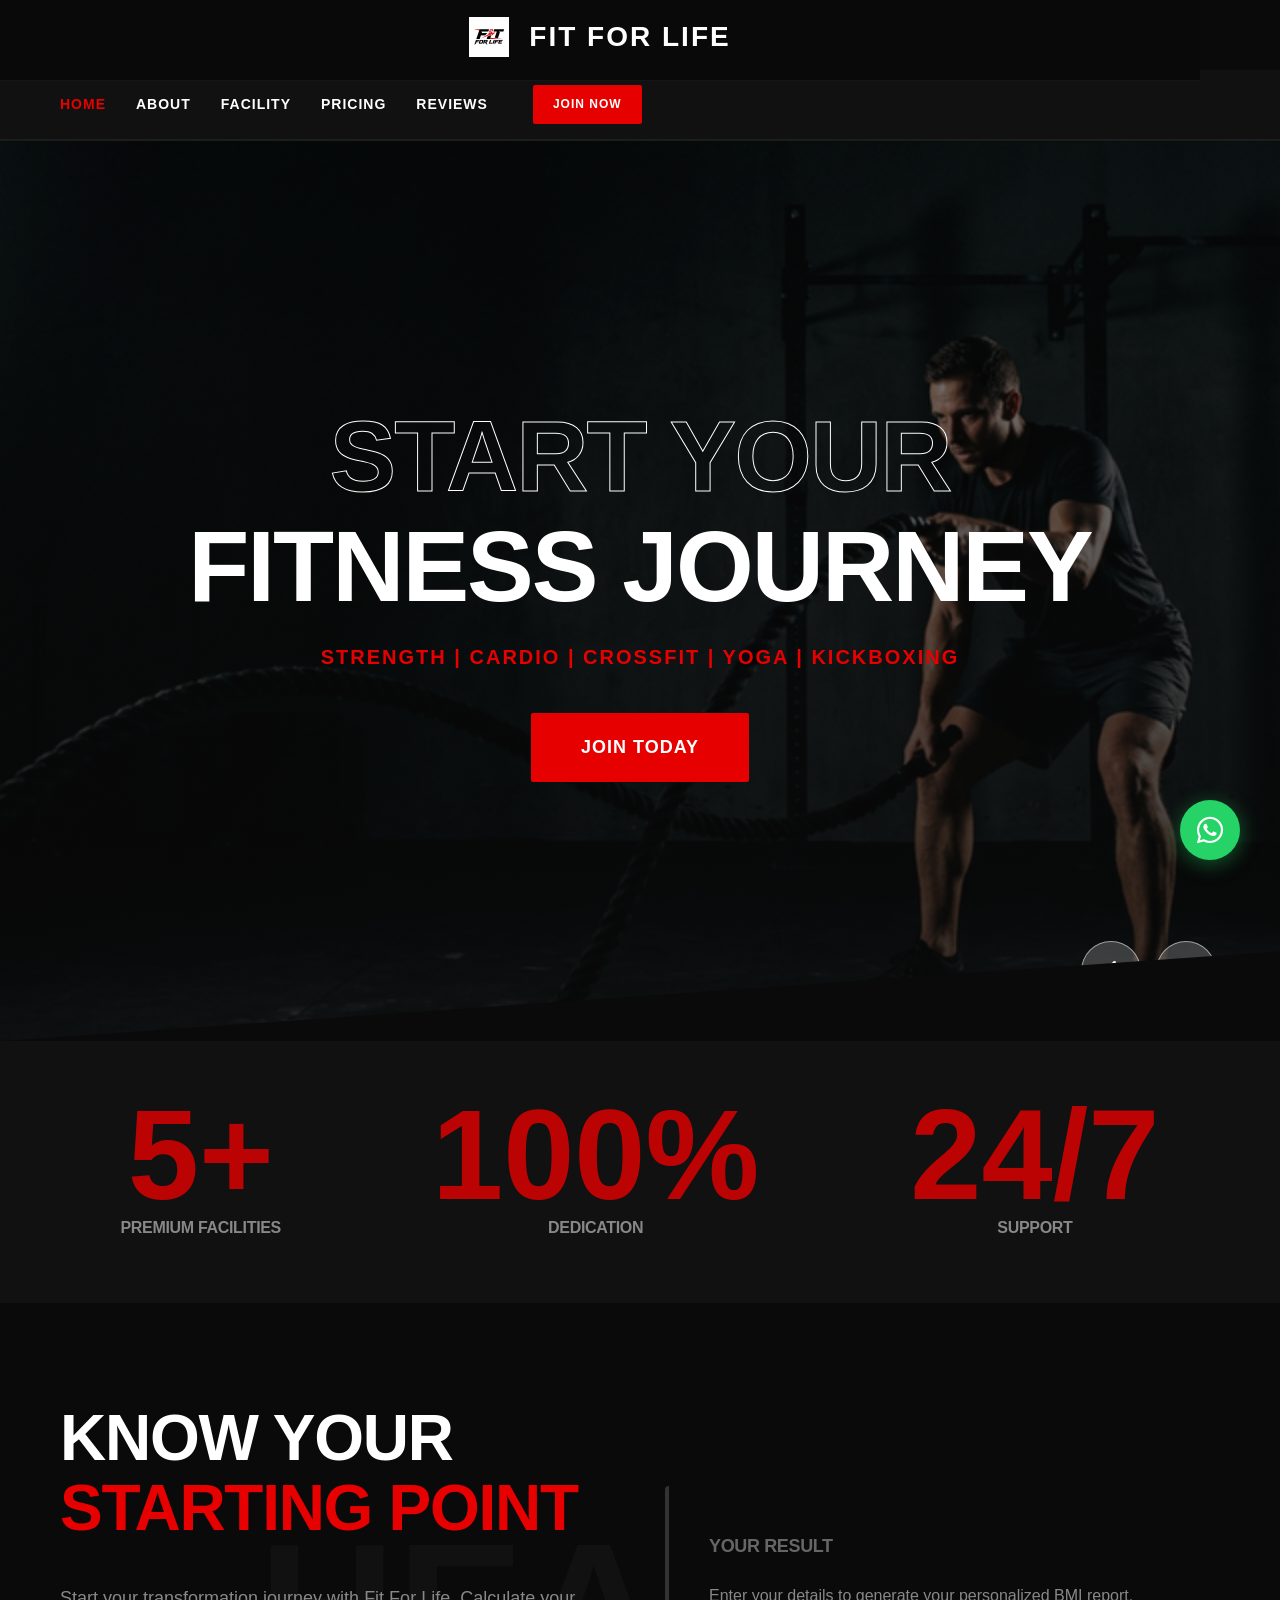
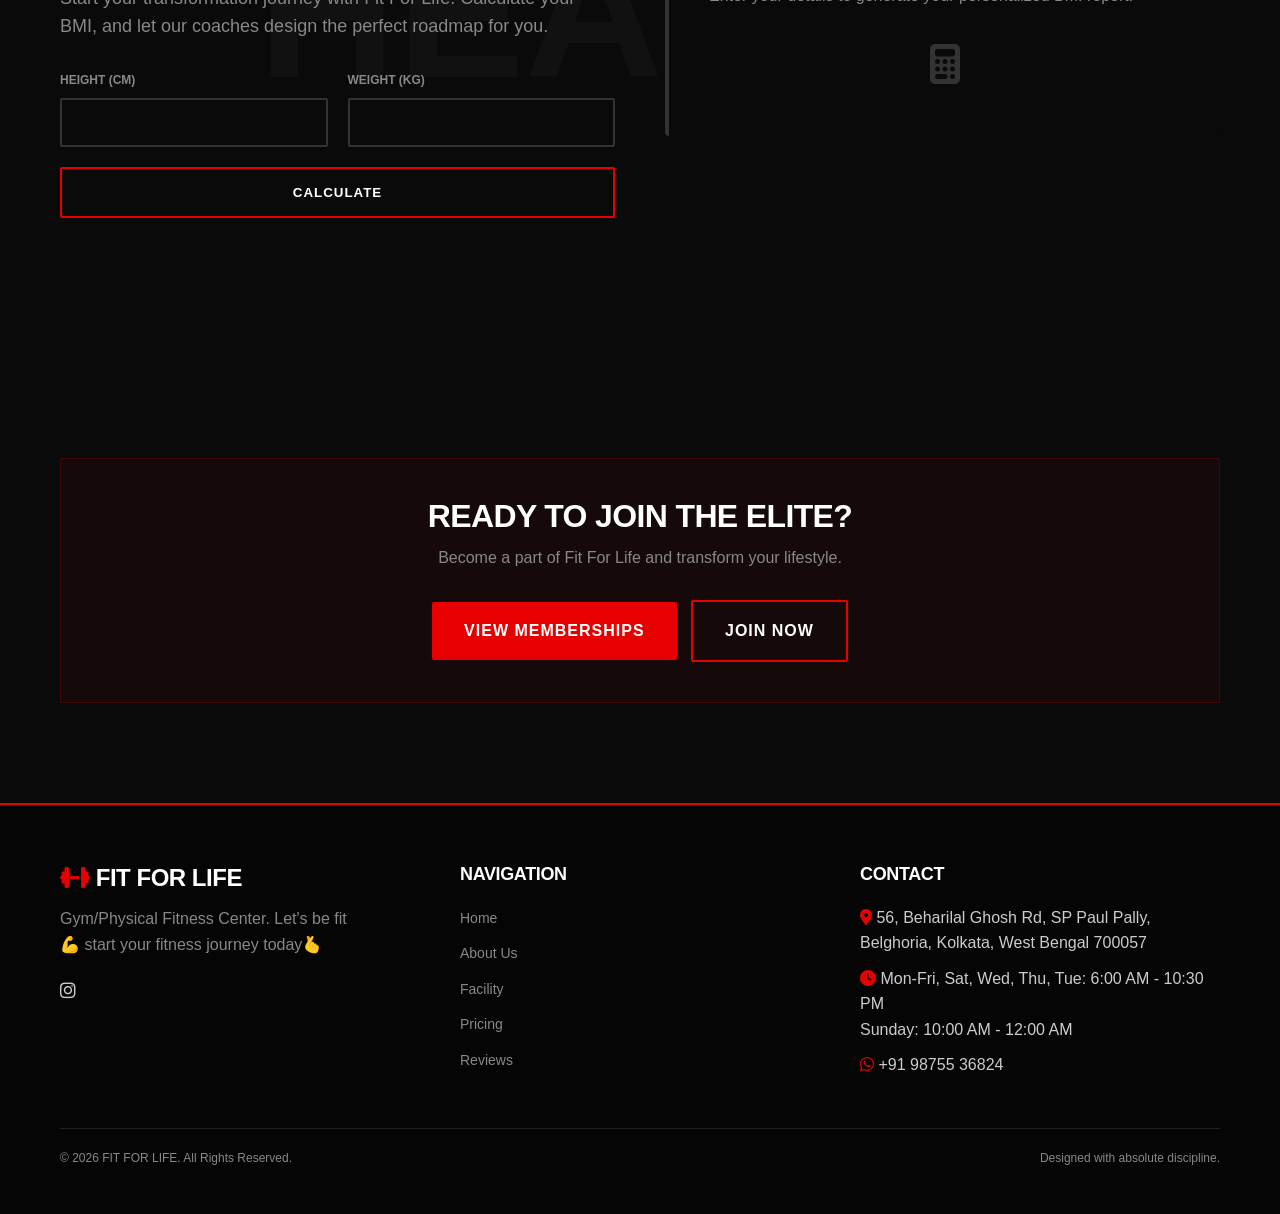
<file: index.html>
<!DOCTYPE html>
<html lang="en">

<head>
    <meta charset="UTF-8">
    <meta name="viewport" content="width=device-width, initial-scale=1.0">
    <title>FIT FOR LIFE | BEST GYM IN BELGHORIA KOLKATA</title>
    <meta name="description"
        content="FIT FOR LIFE - Best Gym and Fitness Center in Belghoria, Kolkata. Start your fitness journey today! Strength training, Cardio, CrossFit, Yoga, and Kickboxing.">
    <!-- Font Awesome for Icons -->
    <link rel="stylesheet" href="https://cdnjs.cloudflare.com/ajax/libs/font-awesome/6.4.0/css/all.min.css">
    <link rel="stylesheet" href="style.css">
</head>

<body>

    <!-- Header Navigation -->
    <header>
        <div class="container logo-container">
            <a href="index.html" class="logo">
                <img src="assets/images/logo.png" alt="Fit For Life Logo" style="height: 40px; margin-right: 10px;">
                FIT FOR LIFE
            </a>
        </div>
    </header>
    <div class="main-nav">
        <div class="container" style="position: relative;">
            <button class="nav-scroll-btn scroll-left"><i class="fas fa-chevron-left"></i></button>
            <div class="nav-scroll-container">
                <nav class="nav-links">
                    <a href="index.html" class="active">Home</a>
                    <a href="about.html">About</a>
                    <a href="facility.html">Facility</a>
                    <a href="pricing.html">Pricing</a>
                    <a href="reviews.html">Reviews</a>
                    <a href="join-now.html" class="btn"
                        style="padding: 10px 20px; font-size: 12px; margin-left: 15px;">Join Now</a>
                </nav>
            </div>
            <button class="nav-scroll-btn scroll-right"><i class="fas fa-chevron-right"></i></button>
        </div>
    </div>

    <!-- Hero Section -->
    <section class="hero clip-bottom-right fade-in-section"
        style="height: 100vh; display: flex; align-items: center; position: relative;">

        <!-- Image Slider -->
        <div class="hero-slider" id="homeSlider">
            <div class="hero-slide active" style="background-image: url('assets/images/hero_bg_1772697426117.png');">
            </div>
            <div class="hero-slide" style="background-image: url('assets/images/gym_floor_1772697605695.png');">
            </div>
            <div class="hero-slide" style="background-image: url('assets/images/group_class_1772697622822.png');">
            </div>
            <div class="hero-slide" style="background-image: url('assets/images/services_1_1772697558435.png');">
            </div>
            <div class="hero-slide" style="background-image: url('assets/images/services_2_1772697575385.png');">
            </div>
            <div class="hero-slide" style="background-image: url('assets/images/about_photo_1772697732230.png');">
            </div>
        </div>

        <div class="slider-controls">
            <button class="slider-btn prev-slide" id="sliderPrev"><i class="fas fa-chevron-left"></i></button>
            <button class="slider-btn next-slide" id="sliderNext"><i class="fas fa-chevron-right"></i></button>
        </div>

        <div class="container section-relative text-center">
            <h1 class="hero-headline">
                <span style="color: transparent; -webkit-text-stroke: 1px var(--text-white);">START YOUR</span>
                <br>FITNESS JOURNEY
            </h1>
            <p style="font-size: 20px; font-weight: 600; text-transform: uppercase; margin-bottom: 40px; letter-spacing: 2px;"
                class="text-red">Strength | Cardio | CrossFit | Yoga | Kickboxing</p>
            <a href="join-now.html" class="btn" style="font-size: 18px; padding: 20px 50px;">JOIN TODAY</a>
        </div>
    </section>

    <!-- Stats Bar -->
    <section class="stats-bar bg-dark" style="padding: 50px 0;">
        <div class="container"
            style="display: flex; justify-content: space-around; flex-wrap: wrap; text-align: center; gap: 30px;">
            <div class="fade-in-section delay-1">
                <div class="big-number">5+</div>
                <h4 style="color: var(--text-muted);">PREMIUM FACILITIES</h4>
            </div>
            <div class="fade-in-section delay-2">
                <div class="big-number">100%</div>
                <h4 style="color: var(--text-muted);">DEDICATION</h4>
            </div>
            <div class="fade-in-section delay-3">
                <div class="big-number">24/7</div>
                <h4 style="color: var(--text-muted);">SUPPORT</h4>
            </div>
        </div>
    </section>

    <!-- BMI Calculator -->
    <section class="bmi-calc section-padding bg-tertiary clip-both section-relative">
        <div class="ghost-text">HEALTH</div>
        <div class="container section-relative"
            style="display: grid; grid-template-columns: 1fr 1fr; gap: 50px; align-items: center;">
            <div class="fade-in-section">
                <h2 class="section-title">KNOW YOUR
                    <br><span class="text-red">STARTING POINT</span>
                </h2>
                <p style="font-size: 18px; color: var(--text-muted);">Start your transformation journey with Fit For
                    Life.
                    Calculate your BMI, and let our coaches design the perfect roadmap for you.</p>

                <form id="bmi-form" style="display: grid; grid-template-columns: 1fr 1fr; gap: 20px; margin-top: 30px;">
                    <div>
                        <label
                            style="display: block; margin-bottom: 8px; font-size: 12px; font-weight: 700; color: var(--text-muted); text-transform: uppercase;">Height
                            (cm)</label>
                        <input type="number" id="bmi-height" required
                            style="width: 100%; padding: 15px; background: transparent; border: 2px solid #333; color: white; font-weight: 600; outline: none; transition: border 0.3s; border-radius: 2px;">
                    </div>
                    <div>
                        <label
                            style="display: block; margin-bottom: 8px; font-size: 12px; font-weight: 700; color: var(--text-muted); text-transform: uppercase;">Weight
                            (kg)</label>
                        <input type="number" id="bmi-weight" required
                            style="width: 100%; padding: 15px; background: transparent; border: 2px solid #333; color: white; font-weight: 600; outline: none; transition: border 0.3s; border-radius: 2px;">
                    </div>
                    <button type="submit" class="btn btn-outline" style="grid-column: span 2;">CALCULATE</button>
                </form>
            </div>

            <div id="bmi-result" class="fade-in-section delay-2"
                style="background: var(--bg-primary); padding: 40px; border-left: 4px solid #333; border-radius: 4px; display: flex; flex-direction: column; justify-content: center; min-height: 250px;">
                <h3 style="color: #666; font-weight: 600; font-size: 18px;">YOUR RESULT</h3>
                <p style="color: var(--text-muted); margin-top: 10px;">Enter your details to generate your personalized
                    BMI report.</p>
                <i class="fas fa-calculator"
                    style="font-size: 40px; color: #333; margin-top: 20px; align-self: center;"></i>
            </div>
        </div>
    </section>

    <!-- CTA -->
    <section class="section-padding bg-primary clip-both">
        <div class="container text-center fade-in-section">
            <div
                style="margin-top: 40px; padding: 40px; background: rgba(230,0,0,0.05); border: 1px solid rgba(230,0,0,0.2);">
                <h3 style="font-size: 32px; margin-bottom: 10px;">READY TO JOIN THE ELITE?</h3>
                <p style="color: var(--text-muted); margin-bottom: 30px;">Become a part of Fit For Life and transform
                    your
                    lifestyle.</p>
                <a href="pricing.html" class="btn" style="margin-right: 10px;">VIEW MEMBERSHIPS</a>
                <a href="join-now.html" class="btn btn-outline">JOIN NOW</a>
            </div>
        </div>
    </section>

    <!-- Footer -->
    <footer>
        <div class="container">
            <div class="footer-content">
                <div class="footer-brand">
                    <h3 style="font-weight: 900;"><i class="fas fa-dumbbell text-red"></i> FIT FOR LIFE</h3>
                    <p>Gym/Physical Fitness Center. Let's be fit 💪 start your fitness journey today🫰</p>
                    <div class="social-icons" style="margin-top: 20px;">
                        <a href="https://www.instagram.com/fitforlife.2025/" target="_blank"><i
                                class="fab fa-instagram"></i></a>
                    </div>
                </div>

                <div class="footer-links">
                    <h4 style="color: var(--text-white); font-weight: 700;">NAVIGATION</h4>
                    <ul>
                        <li><a href="index.html">Home</a></li>
                        <li><a href="about.html">About Us</a></li>
                        <li><a href="facility.html">Facility</a></li>
                        <li><a href="pricing.html">Pricing</a></li>
                        <li><a href="reviews.html">Reviews</a></li>
                    </ul>
                </div>

                <div class="footer-links">
                    <h4 style="color: var(--text-white); font-weight: 700;">CONTACT</h4>
                    <ul>
                        <li><i class="fas fa-map-marker-alt text-red"></i> 56, Beharilal Ghosh Rd, SP Paul Pally,
                            Belghoria, Kolkata, West Bengal 700057</li>
                        <li><i class="fas fa-clock text-red"></i> Mon-Fri, Sat, Wed, Thu, Tue: 6:00 AM - 10:30 PM <br>
                            Sunday: 10:00 AM - 12:00 AM </li>
                        <li><i class="fab fa-whatsapp text-red"></i> +91 98755 36824</li>
                    </ul>
                </div>
            </div>

            <div class="footer-bottom">
                <p>&copy; 2026 FIT FOR LIFE. All Rights Reserved.</p>
                <p>Designed with absolute discipline.</p>
            </div>
        </div>
    </footer>

    <!-- WhatsApp Floating Button -->
    <a href="https://wa.me/919875536824?text=Hi!%20I'm%20interested%20in%20joining%20FIT%20FOR%20LIFE%20%F0%9F%92%AA"
        class="whatsapp-float" target="_blank" aria-label="Chat on WhatsApp">
        <i class="fab fa-whatsapp"></i>
    </a>

    <script src="script.js"></script>
</body>

</html>
</file>
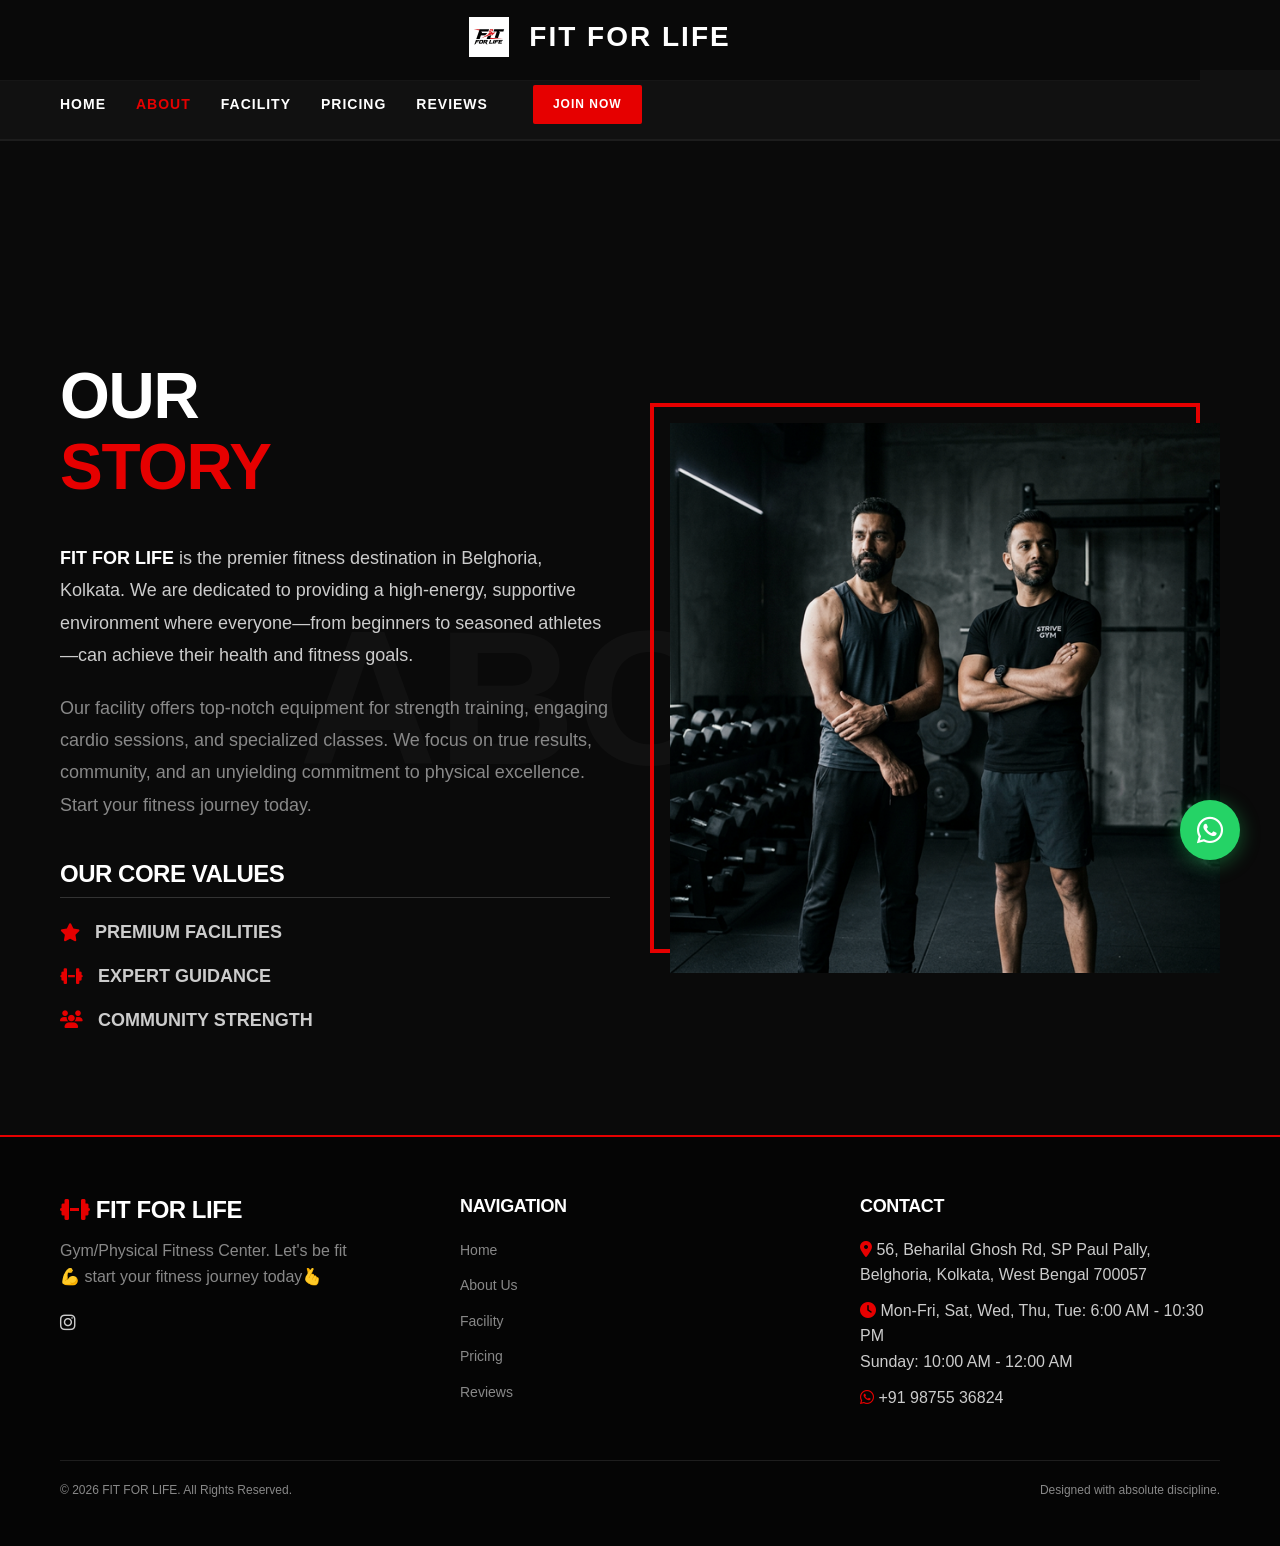
<file: about.html>
<!DOCTYPE html>
<html lang="en">

<head>
    <meta charset="UTF-8">
    <meta name="viewport" content="width=device-width, initial-scale=1.0">
    <title>About Us | FIT FOR LIFE</title>
    <link rel="stylesheet" href="https://cdnjs.cloudflare.com/ajax/libs/font-awesome/6.4.0/css/all.min.css">
    <link rel="stylesheet" href="style.css">
</head>

<body>

    <!-- Header Navigation -->
    <header>
        <div class="container logo-container">
            <a href="index.html" class="logo">
                <img src="assets/images/logo.png" alt="Fit For Life Logo" style="height: 40px; margin-right: 10px;">
                FIT FOR LIFE
            </a>
        </div>
    </header>
    <div class="main-nav">
        <div class="container" style="position: relative;">
            <button class="nav-scroll-btn scroll-left"><i class="fas fa-chevron-left"></i></button>
            <div class="nav-scroll-container">
                <nav class="nav-links">
                    <a href="index.html">Home</a>
                    <a href="about.html" class="active">About</a>
                    <a href="facility.html">Facility</a>
                    <a href="pricing.html">Pricing</a>
                    <a href="reviews.html">Reviews</a>
                    <a href="join-now.html" class="btn"
                        style="padding: 10px 20px; font-size: 12px; margin-left: 15px;">Join Now</a>
                </nav>
            </div>
            <button class="nav-scroll-btn scroll-right"><i class="fas fa-chevron-right"></i></button>
        </div>
    </div>

    <!-- Page Header Area -->
    <div style="height: 120px;"></div>

    <!-- About Section -->
    <section class="section-padding bg-secondary section-relative clip-bottom-right">
        <div class="ghost-text">ABOUT</div>

        <div class="container section-relative"
            style="display: grid; grid-template-columns: 1fr 1fr; gap: 60px; align-items: center;">
            <div class="fade-in-section">
                <div style="display: flex; align-items: center;">
                    <h2 class="section-title" style="margin-bottom: 0;">OUR
                        <br><span class="text-red">STORY</span>
                    </h2>
                    <div class="orange-slash" style="margin-left: 40px; background-color: var(--text-red);"></div>
                </div>

                <p
                    style="font-size: 18px; line-height: 1.8; color: var(--text-light); margin-top: 40px; margin-bottom: 20px;">
                    <strong class="text-white">FIT FOR LIFE</strong> is the premier fitness destination in Belghoria,
                    Kolkata. We are dedicated to providing a high-energy, supportive environment where everyone—from
                    beginners to seasoned athletes—can achieve their health and fitness goals.
                </p>
                <p style="font-size: 18px; line-height: 1.8; color: var(--text-muted); margin-bottom: 40px;">
                    Our facility offers top-notch equipment for strength training, engaging cardio sessions, and
                    specialized classes. We focus on true results, community, and an unyielding commitment to physical
                    excellence. Start your fitness journey today.
                </p>

                <h3 style="font-size: 24px; border-bottom: 1px solid #333; padding-bottom: 10px; margin-bottom: 20px;">
                    OUR CORE VALUES</h3>
                <ul style="list-style: none; display: flex; flex-direction: column; gap: 15px;">
                    <li style="display: flex; align-items: center; gap: 15px; font-size: 18px; font-weight: 600;">
                        <i class="fas fa-star text-red"></i> PREMIUM FACILITIES
                    </li>
                    <li style="display: flex; align-items: center; gap: 15px; font-size: 18px; font-weight: 600;">
                        <i class="fas fa-dumbbell text-red"></i> EXPERT GUIDANCE
                    </li>
                    <li style="display: flex; align-items: center; gap: 15px; font-size: 18px; font-weight: 600;">
                        <i class="fas fa-users text-red"></i> COMMUNITY STRENGTH
                    </li>
                </ul>
            </div>

            <div class="fade-in-section delay-2" style="position: relative;">
                <div
                    style="position: absolute; top: -20px; left: -20px; width: 100%; height: 100%; border: 4px solid var(--accent-red); z-index: 0;">
                </div>
                <img src="assets/images/about_photo_1772697732230.png" alt="Fit For Life Gym Floor"
                    style="position: relative; z-index: 1; filter: grayscale(20%); width: 100%;">
            </div>
        </div>
    </section>

    <!-- Footer -->
    <footer>
        <div class="container">
            <div class="footer-content">
                <div class="footer-brand">
                    <h3 style="font-weight: 900;"><i class="fas fa-dumbbell text-red"></i> FIT FOR LIFE</h3>
                    <p>Gym/Physical Fitness Center. Let's be fit 💪 start your fitness journey today🫰</p>
                    <div class="social-icons" style="margin-top: 20px;">
                        <a href="https://www.instagram.com/fitforlife.2025/" target="_blank"><i
                                class="fab fa-instagram"></i></a>
                    </div>
                </div>

                <div class="footer-links">
                    <h4 style="color: var(--text-white); font-weight: 700;">NAVIGATION</h4>
                    <ul>
                        <li><a href="index.html">Home</a></li>
                        <li><a href="about.html">About Us</a></li>
                        <li><a href="facility.html">Facility</a></li>
                        <li><a href="pricing.html">Pricing</a></li>
                        <li><a href="reviews.html">Reviews</a></li>
                    </ul>
                </div>

                <div class="footer-links">
                    <h4 style="color: var(--text-white); font-weight: 700;">CONTACT</h4>
                    <ul>
                        <li><i class="fas fa-map-marker-alt text-red"></i> 56, Beharilal Ghosh Rd, SP Paul Pally,
                            Belghoria, Kolkata, West Bengal 700057</li>
                        <li><i class="fas fa-clock text-red"></i> Mon-Fri, Sat, Wed, Thu, Tue: 6:00 AM - 10:30 PM <br>
                            Sunday: 10:00 AM - 12:00 AM </li>
                        <li><i class="fab fa-whatsapp text-red"></i> +91 98755 36824</li>
                    </ul>
                </div>
            </div>

            <div class="footer-bottom">
                <p>&copy; 2026 FIT FOR LIFE. All Rights Reserved.</p>
                <p>Designed with absolute discipline.</p>
            </div>
        </div>
    </footer>

    <!-- WhatsApp Floating Button -->
    <a href="https://wa.me/919875536824?text=Hi!%20I'm%20interested%20in%20joining%20FIT%20FOR%20LIFE%20%F0%9F%92%AA"
        class="whatsapp-float" target="_blank" aria-label="Chat on WhatsApp">
        <i class="fab fa-whatsapp"></i>
    </a>

    <script src="script.js"></script>
</body>

</html>
</file>
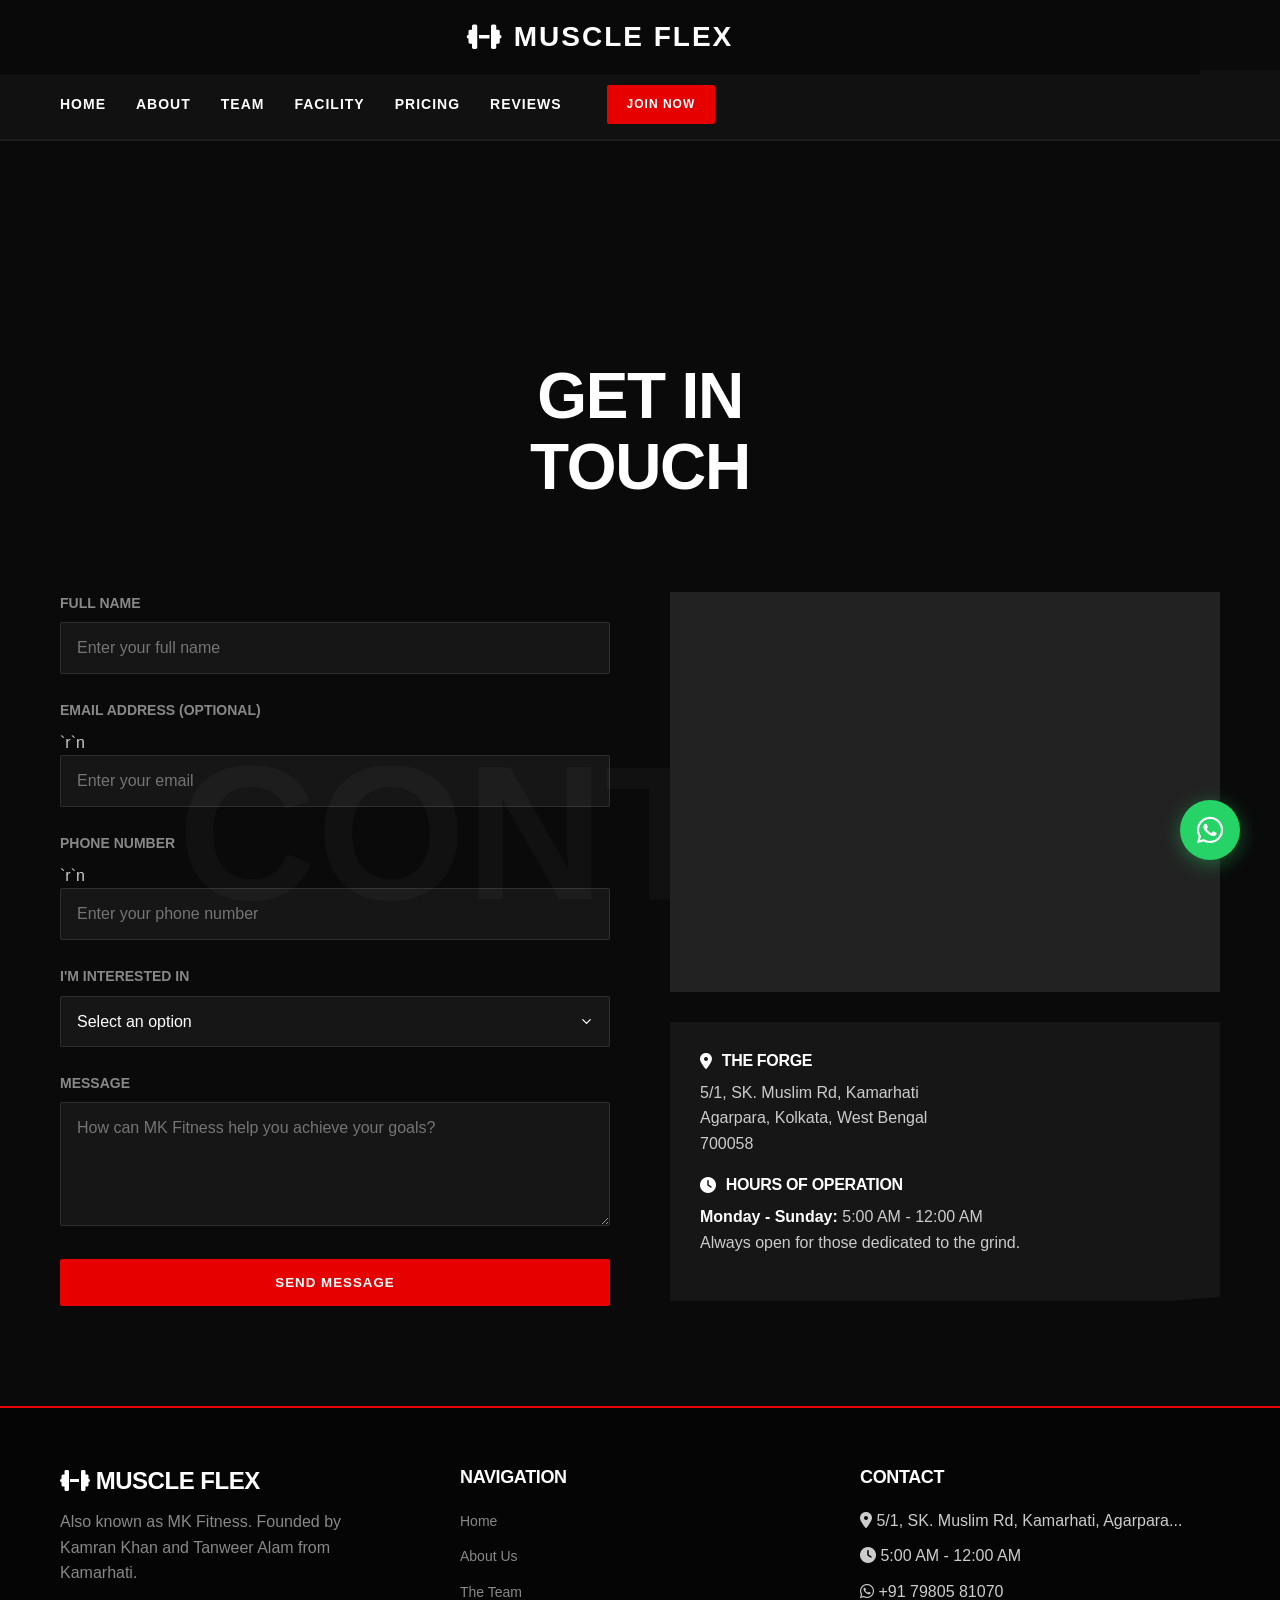
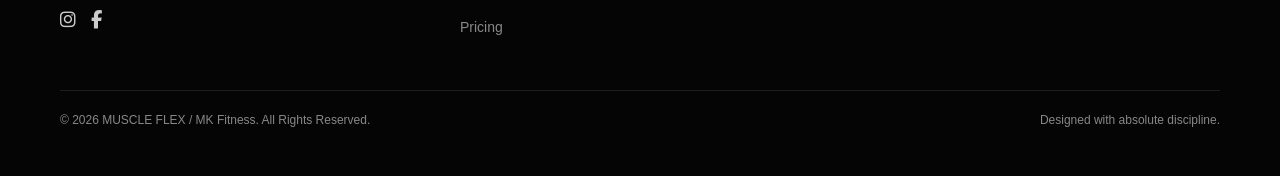
<file: contact.html>
<!DOCTYPE html>
<html lang="en">

<head>
    <meta charset="UTF-8">
    <meta name="viewport" content="width=device-width, initial-scale=1.0">
    <title>Contact & Location | MUSCLE FLEX | MK Fitness</title>
    <link rel="stylesheet" href="https://cdnjs.cloudflare.com/ajax/libs/font-awesome/6.4.0/css/all.min.css">
    <link rel="stylesheet" href="style.css">
    <style>
        .contact-grid {
            display: grid;
            grid-template-columns: 1fr 1fr;
            gap: 60px;
            margin-top: 50px;
        }

        .form-group {
            margin-bottom: 25px;
            text-align: left;
        }

        .form-label {
            display: block;
            margin-bottom: 8px;
            font-size: 14px;
            font-weight: 700;
            color: var(--text-muted);
            text-transform: uppercase;
        }

        .form-control {
            width: 100%;
            padding: 16px;
            background: rgba(255, 255, 255, 0.05);
            border: 1px solid rgba(255, 255, 255, 0.1);
            color: var(--text-white);
            font-family: inherit;
            font-size: 16px;
            border-radius: 2px;
            transition: all 0.3s ease;
        }

        .form-control:focus {
            outline: none;
            border-color: var(--accent-orange);
            background: rgba(255, 255, 255, 0.08);
        }

        select.form-control {
            appearance: none;
            background-image: url("data:image/svg+xml;charset=UTF-8,%3csvg xmlns='http://www.w3.org/2000/svg' viewBox='0 0 24 24' fill='none' stroke='white' stroke-width='2' stroke-linecap='round' stroke-linejoin='round'%3e%3cpolyline points='6 9 12 15 18 9'%3e%3c/polyline%3e%3c/svg%3e");
            background-repeat: no-repeat;
            background-position: right 15px center;
            background-size: 15px;
        }

        select.form-control option {
            background-color: var(--bg-secondary);
            color: var(--text-white);
        }

        .map-container {
            width: 100%;
            height: 400px;
            background-color: #222;
        }

        .info-card {
            background: var(--bg-tertiary);
            padding: 30px;
            margin-top: 30px;
            border-left: 4px solid var(--accent-orange);
            text-align: left;
        }

        @media (max-width: 992px) {
            .contact-grid {
                grid-template-columns: 1fr;
            }
        }
    </style>
</head>

<body class="bg-primary">

    <header>
        <div class="container logo-container">
            <a href="index.html" class="logo">
                <i class="fas fa-dumbbell"></i>
                MUSCLE FLEX
            </a>
        </div>
    </header>
    <div class="main-nav">
        <div class="container" style="position: relative;">
            <button class="nav-scroll-btn scroll-left"><i class="fas fa-chevron-left"></i></button>
            <div class="nav-scroll-container">
                <nav class="nav-links">
                    <a href="index.html">Home</a>
                    <a href="about.html">About</a>
                    <a href="trainers.html">Team</a>
                    <a href="gallery.html">Facility</a>
                    <a href="pricing.html">Pricing</a>
                    <a href="testimonials.html">Reviews</a>
                    <a href="contact.html" class="btn"
                        style="padding: 10px 20px; font-size: 12px; margin-left: 15px;">Join Now</a>
                </nav>
            </div>
            <button class="nav-scroll-btn scroll-right"><i class="fas fa-chevron-right"></i></button>
        </div>
    </div>

    <div style="height: 120px;"></div>

    <section class="section-padding section-relative clip-bottom-right">
        <div class="ghost-text">CONTACT</div>

        <div class="container section-relative text-center fade-in-section">
            <h2 class="section-title">GET IN
                <br><span class="text-orange">TOUCH</span>
            </h2>

            <div class="contact-grid">

                <!-- Contact Form -->
                <div class="fade-in-section delay-1">
                    <form id="contact-form">
                        <div class="form-group">
                            <label class="form-label">Full Name</label>
                            <input type="text" class="form-control" required placeholder="Enter your full name"
                                id="contactName">
                        </div>

                        <div class="form-group">
                            <label class="form-label">Email Address (Optional)</label>`r`n <input type="email"
                                class="form-control" placeholder="Enter your email" id="contactEmail">
                        </div>

                        <div class="form-group">
                            <label class="form-label">Phone Number</label>`r`n <input type="tel" class="form-control"
                                required placeholder="Enter your phone number" id="contactPhone">
                        </div>

                        <div class="form-group">
                            <label class="form-label">I'm Interested In</label>
                            <select class="form-control" required id="contactInterest">
                                <option value="" disabled selected>Select an option</option>
                                <option value="membership">General Membership</option>
                                <option value="pt">Personal Training</option>
                                <option value="nutrition">Nutrition / Diet Plan</option>
                                <option value="competition">Competition Prep</option>
                                <option value="other">Other Inquiry</option>
                            </select>
                        </div>

                        <div class="form-group">
                            <label class="form-label">Message</label>
                            <textarea class="form-control" rows="5" required
                                placeholder="How can MK Fitness help you achieve your goals?"
                                id="contactMessage"></textarea>
                        </div>

                        <button type="submit" class="btn" style="width: 100%;">SEND MESSAGE</button>
                    </form>
                </div>

                <!-- Map and Info -->
                <div class="fade-in-section delay-2">
                    <div class="map-container">
                        <!-- Setting map to Kamarhati coords as requested via generic query -->
                        <iframe
                            src="https://www.google.com/maps/embed?pb=!1m18!1m12!1m3!1d14728.841052136056!2d88.36868112836254!3d22.6685810058987!2m3!1f0!2f0!3f0!3m2!1i1024!2i768!4f13.1!3m3!1m2!1s0x39f89d3d4b656da1%3A0x6a2cdea8dd683dbd!2sKamarhati%2C%20Kolkata%2C%20West%20Bengal!5e0!3m2!1sen!2sin!4v1700000000000!5m2!1sen!2sin"
                            width="100%" height="100%" style="border:0; filter: grayscale(100%) invert(90%);"
                            allowfullscreen="" loading="lazy" referrerpolicy="no-referrer-when-downgrade">
                        </iframe>
                    </div>

                    <div class="info-card">
                        <div style="margin-bottom: 20px;">
                            <h4
                                style="color: var(--text-white); display: flex; align-items: center; gap: 10px; margin-bottom: 10px;">
                                <i class="fas fa-map-marker-alt text-orange"></i> THE FORGE
                            </h4>
                            <p style="color: var(--text-light); line-height: 1.6;">
                                5/1, SK. Muslim Rd, Kamarhati<br>
                                Agarpara, Kolkata, West Bengal<br>
                                700058
                            </p>
                        </div>

                        <div>
                            <h4
                                style="color: var(--text-white); display: flex; align-items: center; gap: 10px; margin-bottom: 10px;">
                                <i class="fas fa-clock text-orange"></i> HOURS OF OPERATION
                            </h4>
                            <p style="color: var(--text-light); line-height: 1.6;">
                                <strong style="color: var(--text-white);">Monday - Sunday:</strong> 5:00 AM - 12:00
                                AM<br>
                                Always open for those dedicated to the grind.
                            </p>
                        </div>
                    </div>
                </div>

            </div>
        </div>
    </section>

    <!-- Footer -->
    <footer>
        <div class="container">
            <div class="footer-content">
                <div class="footer-brand">
                    <h3 style="font-weight: 900;"><i class="fas fa-dumbbell text-orange"></i> MUSCLE FLEX</h3>
                    <p>Also known as MK Fitness. Founded by Kamran Khan and Tanweer Alam from Kamarhati.</p>
                    <div class="social-icons" style="margin-top: 20px;">
                        <a href="https://www.instagram.com/mk_fitness231/" target="_blank"><i
                                class="fab fa-instagram"></i></a>
                        <a href="https://www.instagram.com/p/DUtfgLCE4Ok/" target="_blank"><i
                                class="fab fa-facebook-f"></i></a>
                    </div>
                </div>

                <div class="footer-links">
                    <h4 style="color: var(--text-white); font-weight: 700;">NAVIGATION</h4>
                    <ul>
                        <li><a href="index.html">Home</a></li>
                        <li><a href="about.html">About Us</a></li>
                        <li><a href="trainers.html">The Team</a></li>
                        <li><a href="pricing.html">Pricing</a></li>
                    </ul>
                </div>

                <div class="footer-links">
                    <h4 style="color: var(--text-white); font-weight: 700;">CONTACT</h4>
                    <ul>
                        <li><i class="fas fa-map-marker-alt text-orange"></i> 5/1, SK. Muslim Rd, Kamarhati, Agarpara...
                        </li>
                        <li><i class="fas fa-clock text-orange"></i> 5:00 AM - 12:00 AM</li>
                        <li><i class="fab fa-whatsapp text-orange"></i> +91 79805 81070</li>
                    </ul>
                </div>
            </div>

            <div class="footer-bottom">
                <p>&copy; 2026 MUSCLE FLEX / MK Fitness. All Rights Reserved.</p>
                <p>Designed with absolute discipline.</p>
            </div>
        </div>
    </footer>

    <a href="https://wa.me/917980581070" class="whatsapp-float"><i class="fab fa-whatsapp"></i></a>
    <script src="script.js"></script>
</body>

</html>
</file>
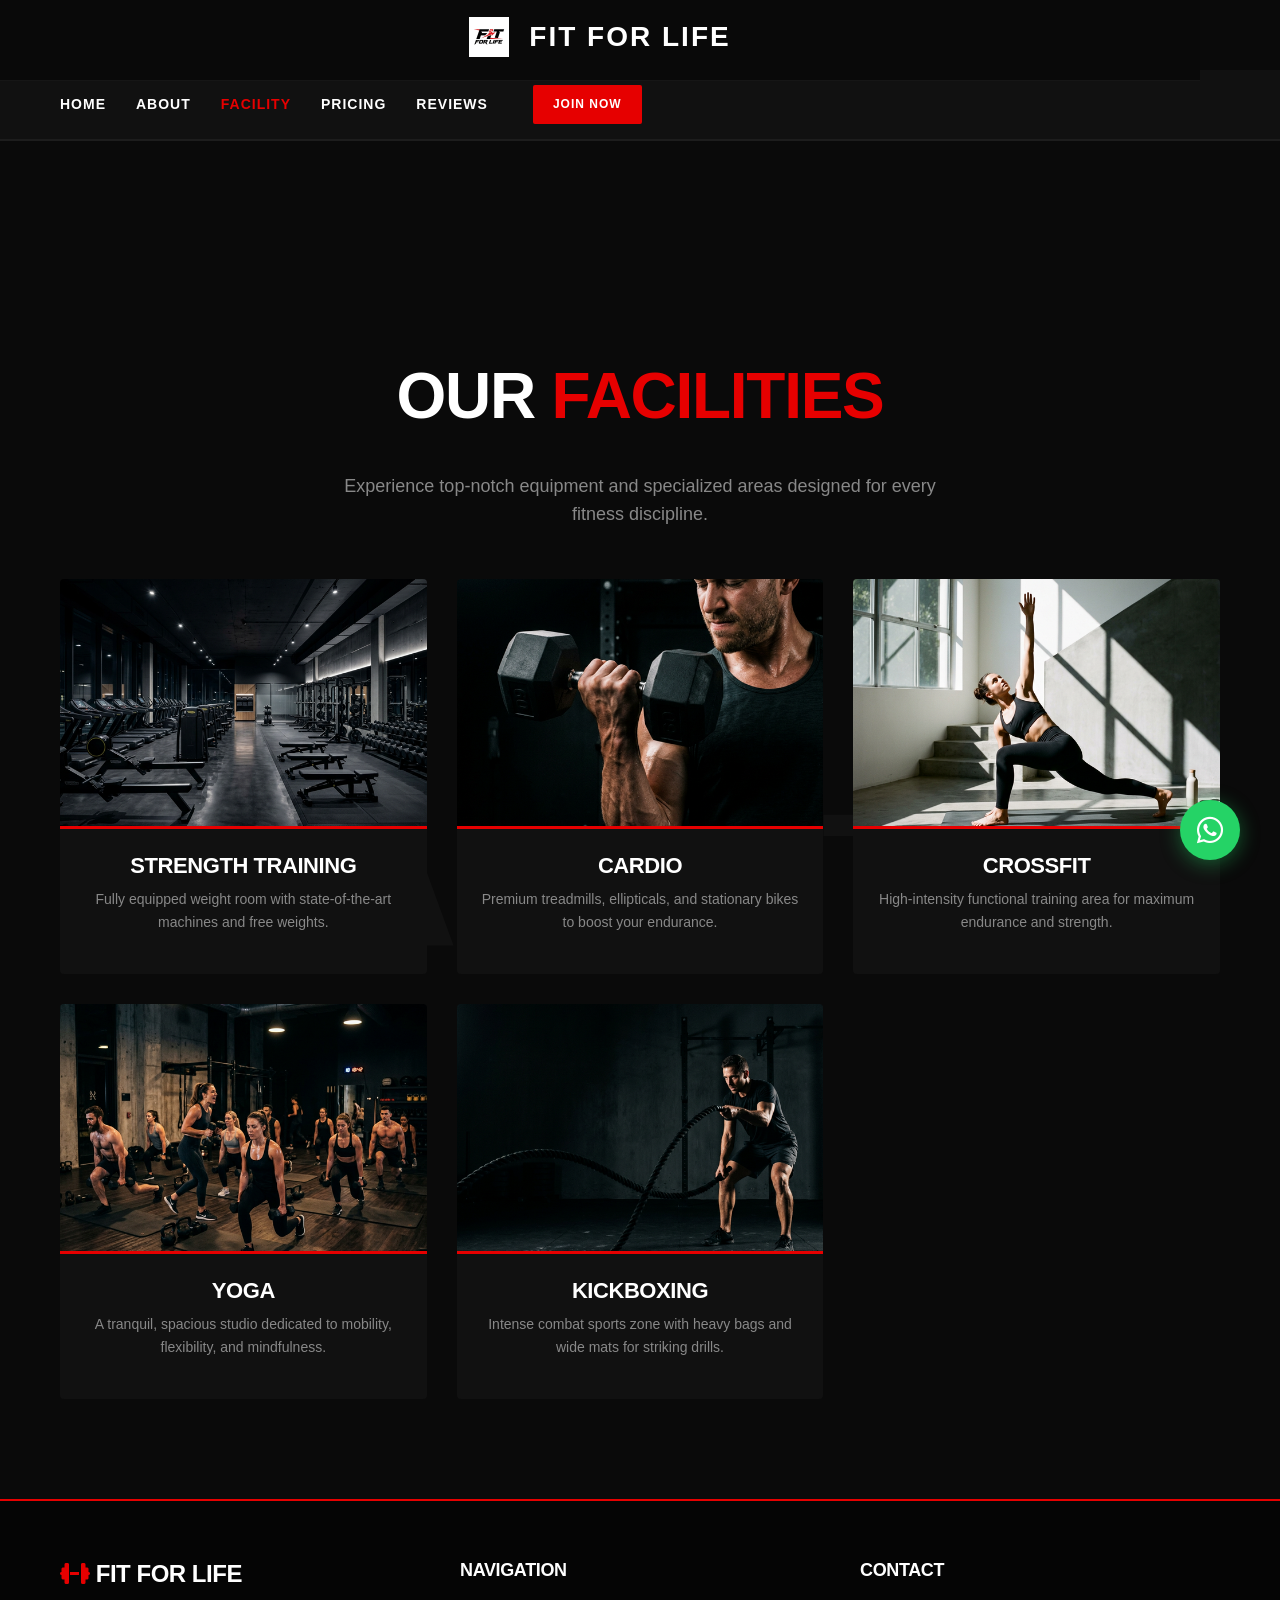
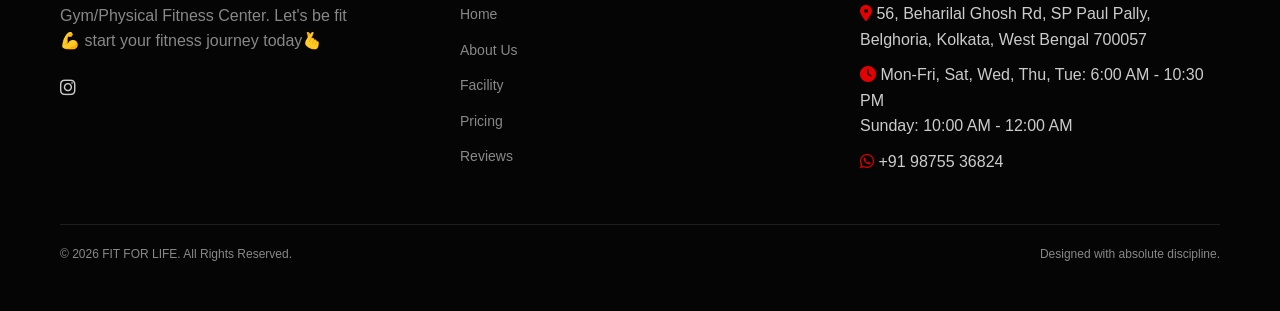
<file: facility.html>
<!DOCTYPE html>
<html lang="en">

<head>
    <meta charset="UTF-8">
    <meta name="viewport" content="width=device-width, initial-scale=1.0">
    <title>Facility | FIT FOR LIFE</title>
    <link rel="stylesheet" href="https://cdnjs.cloudflare.com/ajax/libs/font-awesome/6.4.0/css/all.min.css">
    <link rel="stylesheet" href="style.css">
    <style>
        .facility-title {
            text-align: center;
            margin-bottom: 50px;
        }

        .facility-grid {
            display: grid;
            grid-template-columns: repeat(auto-fit, minmax(300px, 1fr));
            gap: 30px;
        }

        .facility-card {
            background-color: var(--bg-secondary);
            border-radius: 4px;
            overflow: hidden;
            transition: transform 0.3s ease;
        }

        .facility-card:hover {
            transform: translateY(-5px);
            box-shadow: 0 10px 20px rgba(0, 0, 0, 0.5);
        }

        .facility-img {
            width: 100%;
            height: 250px;
            object-fit: cover;
            border-bottom: 3px solid var(--accent-red);
        }

        .facility-info {
            padding: 25px;
            text-align: center;
        }

        .facility-info h3 {
            font-size: 22px;
            margin-bottom: 10px;
            color: var(--text-white);
        }

        .facility-info p {
            color: var(--text-muted);
            font-size: 14px;
        }
    </style>
</head>

<body>

    <!-- Header Navigation -->
    <header>
        <div class="container logo-container">
            <a href="index.html" class="logo">
                <img src="assets/images/logo.png" alt="Fit For Life Logo" style="height: 40px; margin-right: 10px;">
                FIT FOR LIFE
            </a>
        </div>
    </header>
    <div class="main-nav">
        <div class="container" style="position: relative;">
            <button class="nav-scroll-btn scroll-left"><i class="fas fa-chevron-left"></i></button>
            <div class="nav-scroll-container">
                <nav class="nav-links">
                    <a href="index.html">Home</a>
                    <a href="about.html">About</a>
                    <a href="facility.html" class="active">Facility</a>
                    <a href="pricing.html">Pricing</a>
                    <a href="reviews.html">Reviews</a>
                    <a href="join-now.html" class="btn"
                        style="padding: 10px 20px; font-size: 12px; margin-left: 15px;">Join Now</a>
                </nav>
            </div>
            <button class="nav-scroll-btn scroll-right"><i class="fas fa-chevron-right"></i></button>
        </div>
    </div>

    <div style="height: 120px;"></div>

    <section class="section-padding bg-primary section-relative clip-bottom-right">
        <div class="ghost-text">FACILITY</div>
        <div class="container section-relative fade-in-section">
            <div class="facility-title">
                <h2 class="section-title">OUR <span class="text-red">FACILITIES</span></h2>
                <p style="color: var(--text-muted); max-width: 600px; margin: 0 auto; font-size: 18px;">
                    Experience top-notch equipment and specialized areas designed for every fitness discipline.
                </p>
            </div>

            <div class="facility-grid">
                <!-- Strength Training -->
                <div class="facility-card fade-in-section delay-1">
                    <img src="assets/images/gym_floor_1772697605695.png" alt="Strength Training" class="facility-img">
                    <div class="facility-info">
                        <h3>STRENGTH TRAINING</h3>
                        <p>Fully equipped weight room with state-of-the-art machines and free weights.</p>
                    </div>
                </div>

                <!-- Cardio -->
                <div class="facility-card fade-in-section delay-2">
                    <img src="assets/images/services_1_1772697558435.png" alt="Cardio" class="facility-img">
                    <div class="facility-info">
                        <h3>CARDIO</h3>
                        <p>Premium treadmills, ellipticals, and stationary bikes to boost your endurance.</p>
                    </div>
                </div>

                <!-- CrossFit -->
                <div class="facility-card fade-in-section delay-3">
                    <img src="assets/images/services_2_1772697575385.png" alt="CrossFit" class="facility-img">
                    <div class="facility-info">
                        <h3>CROSSFIT</h3>
                        <p>High-intensity functional training area for maximum endurance and strength.</p>
                    </div>
                </div>

                <!-- Yoga -->
                <div class="facility-card fade-in-section delay-1">
                    <img src="assets/images/group_class_1772697622822.png" alt="Yoga" class="facility-img">
                    <div class="facility-info">
                        <h3>YOGA</h3>
                        <p>A tranquil, spacious studio dedicated to mobility, flexibility, and mindfulness.</p>
                    </div>
                </div>

                <!-- Kickboxing -->
                <div class="facility-card fade-in-section delay-2">
                    <img src="assets/images/hero_bg_1772697426117.png" alt="Kickboxing" class="facility-img">
                    <div class="facility-info">
                        <h3>KICKBOXING</h3>
                        <p>Intense combat sports zone with heavy bags and wide mats for striking drills.</p>
                    </div>
                </div>
            </div>
        </div>
    </section>

    <!-- Footer -->
    <footer>
        <div class="container">
            <div class="footer-content">
                <div class="footer-brand">
                    <h3 style="font-weight: 900;"><i class="fas fa-dumbbell text-red"></i> FIT FOR LIFE</h3>
                    <p>Gym/Physical Fitness Center. Let's be fit 💪 start your fitness journey today🫰</p>
                    <div class="social-icons" style="margin-top: 20px;">
                        <a href="https://www.instagram.com/fitforlife.2025/" target="_blank"><i
                                class="fab fa-instagram"></i></a>
                    </div>
                </div>

                <div class="footer-links">
                    <h4 style="color: var(--text-white); font-weight: 700;">NAVIGATION</h4>
                    <ul>
                        <li><a href="index.html">Home</a></li>
                        <li><a href="about.html">About Us</a></li>
                        <li><a href="facility.html">Facility</a></li>
                        <li><a href="pricing.html">Pricing</a></li>
                        <li><a href="reviews.html">Reviews</a></li>
                    </ul>
                </div>

                <div class="footer-links">
                    <h4 style="color: var(--text-white); font-weight: 700;">CONTACT</h4>
                    <ul>
                        <li><i class="fas fa-map-marker-alt text-red"></i> 56, Beharilal Ghosh Rd, SP Paul Pally,
                            Belghoria, Kolkata, West Bengal 700057</li>
                        <li><i class="fas fa-clock text-red"></i> Mon-Fri, Sat, Wed, Thu, Tue: 6:00 AM - 10:30 PM <br>
                            Sunday: 10:00 AM - 12:00 AM </li>
                        <li><i class="fab fa-whatsapp text-red"></i> +91 98755 36824</li>
                    </ul>
                </div>
            </div>

            <div class="footer-bottom">
                <p>&copy; 2026 FIT FOR LIFE. All Rights Reserved.</p>
                <p>Designed with absolute discipline.</p>
            </div>
        </div>
    </footer>

    <!-- WhatsApp Floating Button -->
    <a href="https://wa.me/919875536824?text=Hi!%20I'm%20interested%20in%20joining%20FIT%20FOR%20LIFE%20%F0%9F%92%AA"
        class="whatsapp-float" target="_blank" aria-label="Chat on WhatsApp">
        <i class="fab fa-whatsapp"></i>
    </a>

    <script src="script.js"></script>
</body>

</html>
</file>
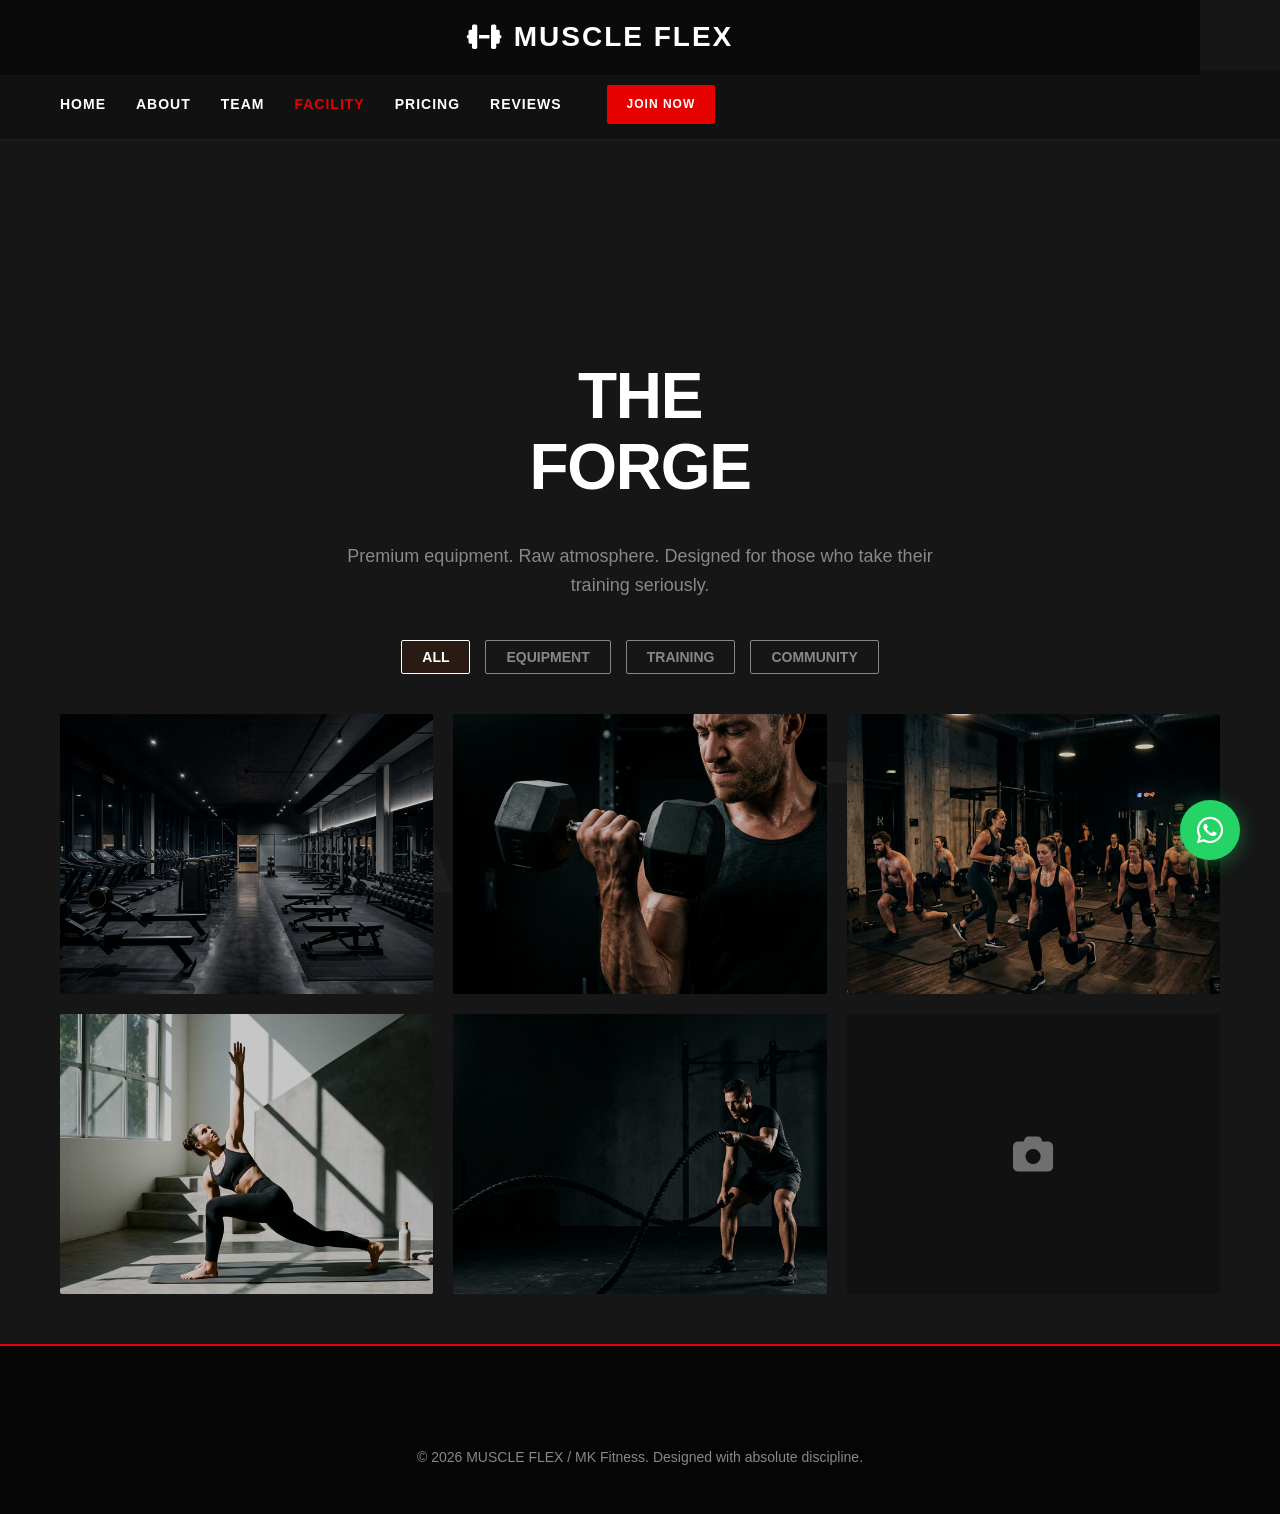
<file: gallery.html>
<!DOCTYPE html>
<html lang="en">

<head>
    <meta charset="UTF-8">
    <meta name="viewport" content="width=device-width, initial-scale=1.0">
    <title>Our Facility | MUSCLE FLEX | MK Fitness</title>
    <link rel="stylesheet" href="https://cdnjs.cloudflare.com/ajax/libs/font-awesome/6.4.0/css/all.min.css">
    <link rel="stylesheet" href="style.css">
    <style>
        .gallery-filters {
            display: flex;
            justify-content: center;
            gap: 15px;
            margin-bottom: 40px;
            flex-wrap: wrap;
        }

        .filter-btn {
            background: transparent;
            border: 1px solid var(--text-muted);
            color: var(--text-muted);
            padding: 8px 20px;
            border-radius: 2px;
            cursor: pointer;
            font-size: 14px;
            font-weight: 600;
            text-transform: uppercase;
            transition: all 0.3s ease;
        }

        .filter-btn:hover,
        .filter-btn.active {
            border-color: var(--accent-orange);
            color: var(--text-white);
            background: rgba(211, 84, 0, 0.1);
        }

        .gallery-grid {
            display: grid;
            grid-template-columns: repeat(auto-fill, minmax(350px, 1fr));
            gap: 20px;
        }

        .gallery-item {
            position: relative;
            overflow: hidden;
            border-radius: 2px;
            aspect-ratio: 4/3;
            background-color: var(--bg-tertiary);
        }

        .gallery-item img {
            width: 100%;
            height: 100%;
            object-fit: cover;
            transition: transform 0.5s ease;
            filter: brightness(0.8);
        }

        .gallery-item:hover img {
            transform: scale(1.1);
            filter: brightness(1);
        }

        .gallery-overlay {
            position: absolute;
            bottom: 0;
            left: 0;
            width: 100%;
            background: linear-gradient(to top, rgba(0, 0, 0, 0.9), transparent);
            padding: 30px 20px 20px;
            transform: translateY(100%);
            transition: transform 0.3s ease;
        }

        .gallery-item:hover .gallery-overlay {
            transform: translateY(0);
        }
    </style>
</head>

<body class="bg-darker">

    <!-- Header Navigation -->
    <header>
        <div class="container logo-container">
            <a href="index.html" class="logo">
                <i class="fas fa-dumbbell"></i>
                MUSCLE FLEX
            </a>
        </div>
    </header>
    <div class="main-nav">
        <div class="container" style="position: relative;">
            <button class="nav-scroll-btn scroll-left"><i class="fas fa-chevron-left"></i></button>
            <div class="nav-scroll-container">
                <nav class="nav-links">
                    <a href="index.html">Home</a>
                    <a href="about.html">About</a>
                    <a href="trainers.html">Team</a>
                    <a href="gallery.html">Facility</a>
                    <a href="pricing.html">Pricing</a>
                    <a href="testimonials.html">Reviews</a>
                    <a href="contact.html" class="btn" style="padding: 10px 20px; font-size: 12px; margin-left: 15px;">Join Now</a>
                </nav>
            </div>
            <button class="nav-scroll-btn scroll-right"><i class="fas fa-chevron-right"></i></button>
        </div>
    </div>

    <div style="height: 120px;"></div>

    <section class="section-padding section-relative clip-top-left clip-bottom-right bg-primary">
        <div class="ghost-text">FACILITY</div>

        <div class="container section-relative text-center fade-in-section">
            <h2 class="section-title">THE
                <br><span class="text-orange">FORGE</span>
            </h2>
            <p style="max-width: 600px; margin: 0 auto 40px; color: var(--text-muted); font-size: 18px;">
                Premium equipment. Raw atmosphere. Designed for those who take their training seriously.
            </p>

            <!-- Simple JS filter simulation for styling purposes -->
            <div class="gallery-filters">
                <button class="filter-btn active">ALL</button>
                <button class="filter-btn">EQUIPMENT</button>
                <button class="filter-btn">TRAINING</button>
                <button class="filter-btn">COMMUNITY</button>
            </div>

            <div class="gallery-grid">

                <div class="gallery-item fade-in-section delay-1">
                    <img src="assets/images/gym_floor_1772697605695.png" alt="Gym Floor">
                    <div class="gallery-overlay">
                        <h4 style="font-size: 18px; margin: 0;">MAIN FLOOR</h4>
                    </div>
                </div>

                <div class="gallery-item fade-in-section delay-2">
                    <img src="assets/images/services_1_1772697558435.png" alt="Heavy Lifting">
                    <div class="gallery-overlay">
                        <h4 style="font-size: 18px; margin: 0;">FREE WEIGHTS</h4>
                    </div>
                </div>

                <div class="gallery-item fade-in-section delay-3">
                    <img src="assets/images/group_class_1772697622822.png" alt="Group Training">
                    <div class="gallery-overlay">
                        <h4 style="font-size: 18px; margin: 0;">GROUP SESH</h4>
                    </div>
                </div>

                <div class="gallery-item fade-in-section delay-1">
                    <img src="assets/images/services_2_1772697575385.png" alt="Mobility Area">
                    <div class="gallery-overlay">
                        <h4 style="font-size: 18px; margin: 0;">MOBILITY ZONE</h4>
                    </div>
                </div>

                <div class="gallery-item fade-in-section delay-2">
                    <!-- using hero image as generic gym shot -->
                    <img src="assets/images/hero_bg_1772697426117.png" alt="Cardio">
                    <div class="gallery-overlay">
                        <h4 style="font-size: 18px; margin: 0;">CARDIO DECK</h4>
                    </div>
                </div>

                <div class="gallery-item fade-in-section delay-3">
                    <div
                        style="width: 100%; height: 100%; background: #111; display:flex; align-items:center; justify-content:center;">
                        <i class="fas fa-camera text-orange" style="font-size: 40px; opacity: 0.5;"></i>
                    </div>
                    <div class="gallery-overlay">
                        <h4 style="font-size: 18px; margin: 0;">MORE COMING SOON</h4>
                    </div>
                </div>

            </div>
        </div>
    </section>

    <!-- Footer Summary -->
    <footer style="margin-top: -50px; position:relative; z-index:-1; padding-top: 100px;">
        <div class="container text-center">
            <p style="color: var(--text-muted); font-size: 14px;">&copy; 2026 MUSCLE FLEX / MK Fitness. Designed with
                absolute discipline.</p>
        </div>
    </footer>

    <a href="https://wa.me/917980581070" class="whatsapp-float"><i class="fab fa-whatsapp"></i></a>
    <script src="script.js"></script>
    <script>
        // Simple filter toggle visuals
        document.querySelectorAll('.filter-btn').forEach(btn => {
            btn.addEventListener('click', () => {
                document.querySelectorAll('.filter-btn').forEach(b => b.classList.remove('active'));
                btn.classList.add('active');
            });
        });
    </script>
</body>

</html>
</file>
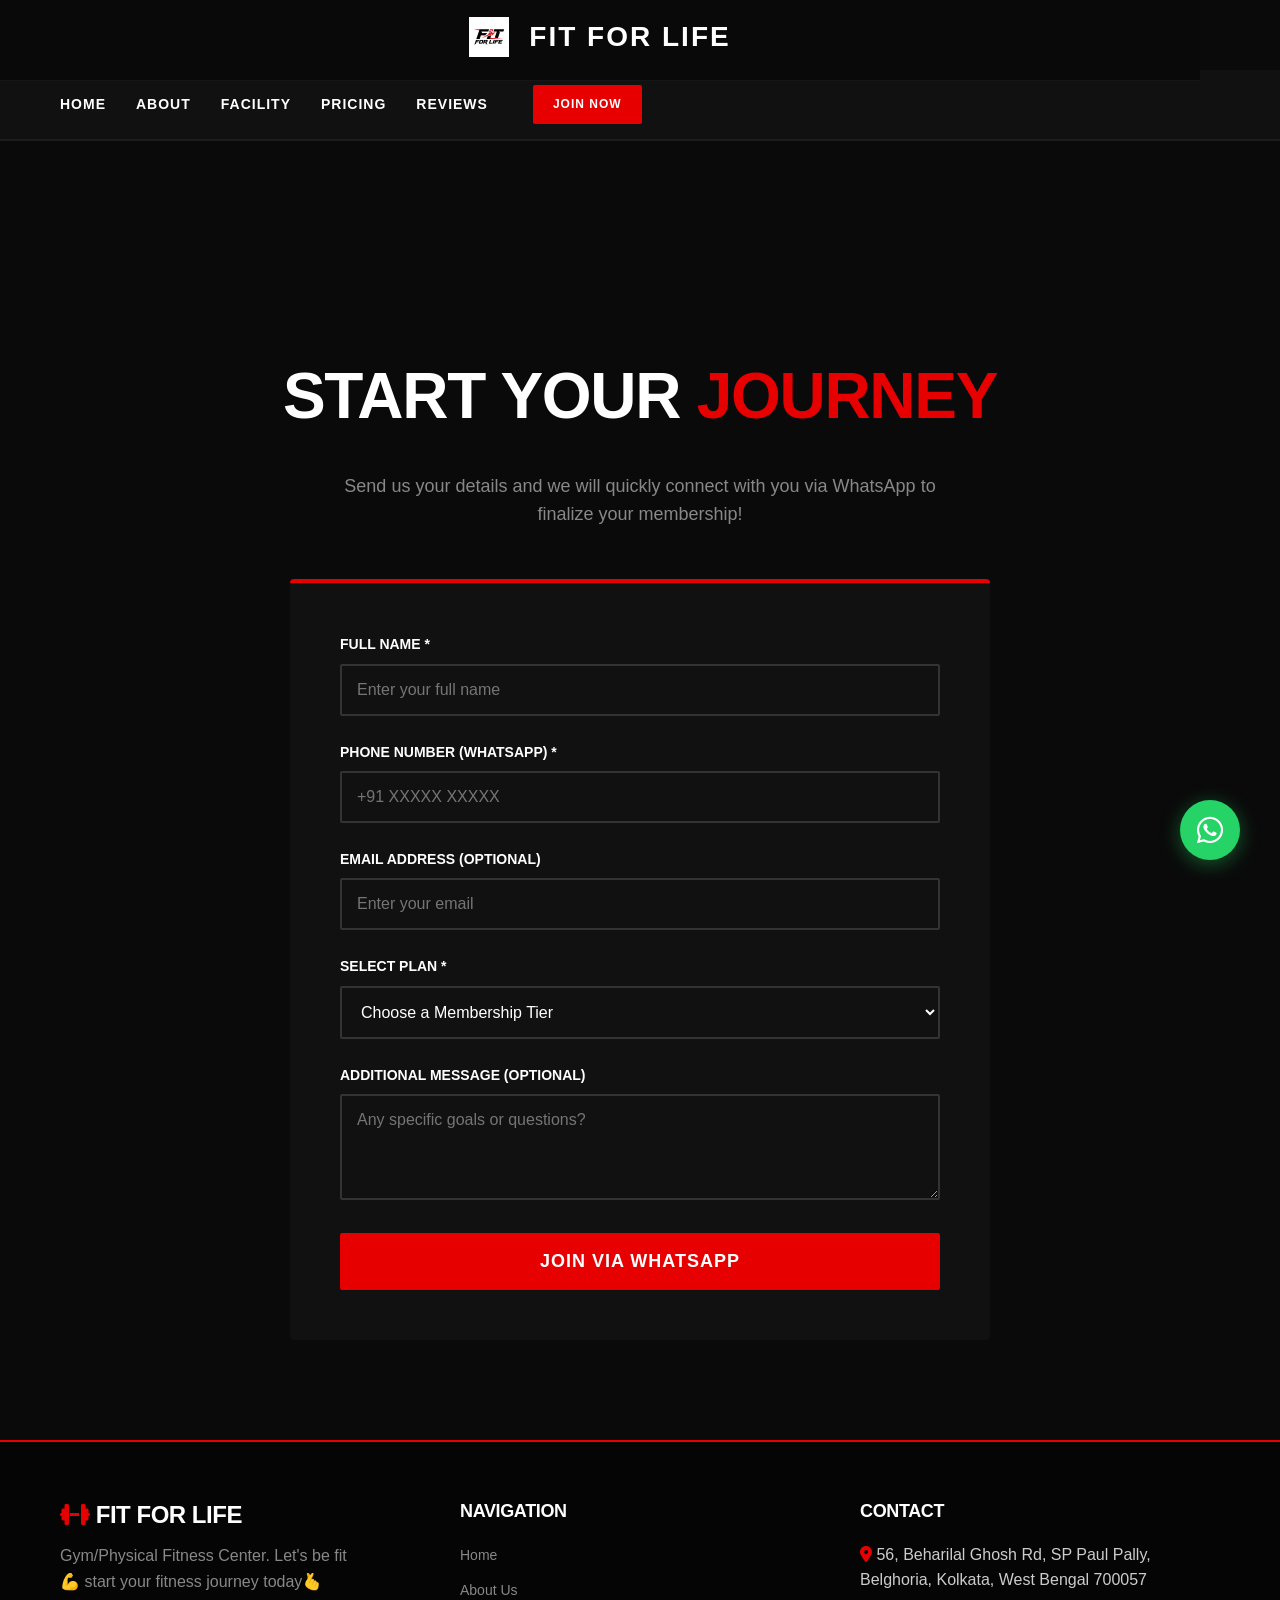
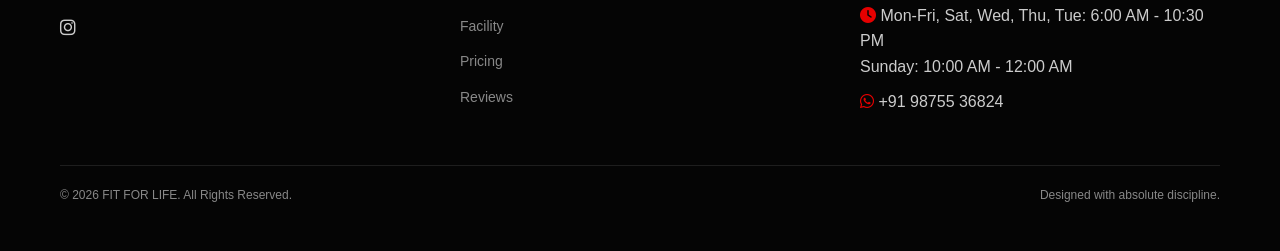
<file: join-now.html>
<!DOCTYPE html>
<html lang="en">

<head>
    <meta charset="UTF-8">
    <meta name="viewport" content="width=device-width, initial-scale=1.0">
    <title>Join Now | FIT FOR LIFE</title>
    <link rel="stylesheet" href="https://cdnjs.cloudflare.com/ajax/libs/font-awesome/6.4.0/css/all.min.css">
    <link rel="stylesheet" href="style.css">
    <style>
        .form-container {
            background: var(--bg-secondary);
            padding: 50px;
            border-radius: 4px;
            border-top: 4px solid var(--accent-red);
        }

        .form-group {
            margin-bottom: 25px;
            text-align: left;
        }

        .form-group label {
            display: block;
            margin-bottom: 8px;
            font-size: 14px;
            font-weight: 700;
            color: var(--text-white);
            text-transform: uppercase;
        }

        .form-group input,
        .form-group select,
        .form-group textarea {
            width: 100%;
            padding: 15px;
            background: transparent;
            border: 2px solid #333;
            color: white;
            font-size: 16px;
            border-radius: 2px;
            transition: border-color 0.3s;
            outline: none;
            font-family: inherit;
        }

        .form-group input:focus,
        .form-group select:focus,
        .form-group textarea:focus {
            border-color: var(--accent-red);
        }

        /* Fix for select dropdown background in dark mode */
        select option {
            background-color: var(--bg-secondary);
            color: var(--text-white);
        }
    </style>
</head>

<body>

    <!-- Header Navigation -->
    <header>
        <div class="container logo-container">
            <a href="index.html" class="logo">
                <img src="assets/images/logo.png" alt="Fit For Life Logo" style="height: 40px; margin-right: 10px;">
                FIT FOR LIFE
            </a>
        </div>
    </header>
    <div class="main-nav">
        <div class="container" style="position: relative;">
            <button class="nav-scroll-btn scroll-left"><i class="fas fa-chevron-left"></i></button>
            <div class="nav-scroll-container">
                <nav class="nav-links">
                    <a href="index.html">Home</a>
                    <a href="about.html">About</a>
                    <a href="facility.html">Facility</a>
                    <a href="pricing.html">Pricing</a>
                    <a href="reviews.html">Reviews</a>
                    <a href="join-now.html" class="btn"
                        style="padding: 10px 20px; font-size: 12px; margin-left: 15px;">Join Now</a>
                </nav>
            </div>
            <button class="nav-scroll-btn scroll-right"><i class="fas fa-chevron-right"></i></button>
        </div>
    </div>

    <div style="height: 120px;"></div>

    <section class="section-padding bg-tertiary section-relative clip-bottom-right">
        <div class="ghost-text">JOIN</div>
        <div class="container section-relative fade-in-section">
            <div class="text-center" style="margin-bottom: 50px;">
                <h2 class="section-title">START YOUR <span class="text-red">JOURNEY</span></h2>
                <p style="color: var(--text-muted); max-width: 600px; margin: 0 auto; font-size: 18px;">
                    Send us your details and we will quickly connect with you via WhatsApp to finalize your membership!
                </p>
            </div>

            <div style="max-width: 700px; margin: 0 auto;">
                <div class="form-container">
                    <form id="joinForm">
                        <div class="form-group">
                            <label for="name">Full Name *</label>
                            <input type="text" id="name" required placeholder="Enter your full name">
                        </div>

                        <div class="form-group">
                            <label for="phone">Phone Number (WhatsApp) *</label>
                            <input type="tel" id="phone" required placeholder="+91 XXXXX XXXXX">
                        </div>

                        <div class="form-group">
                            <label for="email">Email Address (Optional)</label>
                            <input type="email" id="email" placeholder="Enter your email">
                        </div>

                        <div class="form-group">
                            <label for="plan">Select Plan *</label>
                            <select id="plan" required>
                                <option value="" disabled selected>Choose a Membership Tier</option>
                                <option value="3 Months Plan">3 Months - ₹3,500</option>
                                <option value="6 Months Plan (Ramadan Offer)">6 Months (7 Months RAMADAN Offer) - ₹6,000
                                </option>
                                <option value="12 Months Plan">12 Months - ₹10,000</option>
                                <option value="Holi Offer Plan">Interested in Holi 15% Off Offer</option>
                                <option value="Not Sure Yet">Still Deciding</option>
                            </select>
                        </div>

                        <div class="form-group">
                            <label for="message">Additional Message (Optional)</label>
                            <textarea id="message" rows="4" placeholder="Any specific goals or questions?"></textarea>
                        </div>

                        <button type="submit" class="btn" style="width: 100%; font-size: 18px; padding: 18px;">JOIN VIA
                            WHATSAPP</button>
                    </form>
                </div>
            </div>
        </div>
    </section>

    <!-- Footer -->
    <footer>
        <div class="container">
            <div class="footer-content">
                <div class="footer-brand">
                    <h3 style="font-weight: 900;"><i class="fas fa-dumbbell text-red"></i> FIT FOR LIFE</h3>
                    <p>Gym/Physical Fitness Center. Let's be fit 💪 start your fitness journey today🫰</p>
                    <div class="social-icons" style="margin-top: 20px;">
                        <a href="https://www.instagram.com/fitforlife.2025/" target="_blank"><i
                                class="fab fa-instagram"></i></a>
                    </div>
                </div>

                <div class="footer-links">
                    <h4 style="color: var(--text-white); font-weight: 700;">NAVIGATION</h4>
                    <ul>
                        <li><a href="index.html">Home</a></li>
                        <li><a href="about.html">About Us</a></li>
                        <li><a href="facility.html">Facility</a></li>
                        <li><a href="pricing.html">Pricing</a></li>
                        <li><a href="reviews.html">Reviews</a></li>
                    </ul>
                </div>

                <div class="footer-links">
                    <h4 style="color: var(--text-white); font-weight: 700;">CONTACT</h4>
                    <ul>
                        <li><i class="fas fa-map-marker-alt text-red"></i> 56, Beharilal Ghosh Rd, SP Paul Pally,
                            Belghoria, Kolkata, West Bengal 700057</li>
                        <li><i class="fas fa-clock text-red"></i> Mon-Fri, Sat, Wed, Thu, Tue: 6:00 AM - 10:30 PM <br>
                            Sunday: 10:00 AM - 12:00 AM </li>
                        <li><i class="fab fa-whatsapp text-red"></i> +91 98755 36824</li>
                    </ul>
                </div>
            </div>

            <div class="footer-bottom">
                <p>&copy; 2026 FIT FOR LIFE. All Rights Reserved.</p>
                <p>Designed with absolute discipline.</p>
            </div>
        </div>
    </footer>

    <!-- WhatsApp Floating Button -->
    <a href="https://wa.me/919875536824?text=Hi!%20I'm%20interested%20in%20joining%20FIT%20FOR%20LIFE%20%F0%9F%92%AA"
        class="whatsapp-float" target="_blank" aria-label="Chat on WhatsApp">
        <i class="fab fa-whatsapp"></i>
    </a>

    <script src="script.js"></script>
    <script>
        // Pre-fill plan if passed in URL
        document.addEventListener('DOMContentLoaded', () => {
            const urlParams = new URLSearchParams(window.location.search);
            const planParam = urlParams.get('plan');
            if (planParam) {
                const planSelect = document.getElementById('plan');
                if (planParam === '3months') planSelect.value = '3 Months Plan';
                if (planParam === '6months') planSelect.value = '6 Months Plan (Ramadan Offer)';
                if (planParam === '12months') planSelect.value = '12 Months Plan';
                if (planParam === 'holi') planSelect.value = 'Holi Offer Plan';
            }
        });

        // WhatsApp Form Submission Logic
        document.getElementById('joinForm').addEventListener('submit', function (e) {
            e.preventDefault();

            const name = document.getElementById('name').value;
            const phone = document.getElementById('phone').value;
            const email = document.getElementById('email').value;
            const plan = document.getElementById('plan').value;
            const message = document.getElementById('message').value;

            // Constructing WhatsApp message
            let whatsappText = `*New Membership Inquiry - FIT FOR LIFE*\n\n`;
            whatsappText += `*Name:* ${name}\n`;
            whatsappText += `*Phone:* ${phone}\n`;
            if (email) whatsappText += `*Email:* ${email}\n`;
            whatsappText += `*Plan Selected:* ${plan}\n`;
            if (message) whatsappText += `\n*Message:* ${message}\n`;

            const encodedText = encodeURIComponent(whatsappText);
            const whatsappNumber = "919875536824";

            // Open WhatsApp
            window.open(`https://wa.me/${whatsappNumber}?text=${encodedText}`, '_blank');
        });
    </script>
</body>

</html>
</file>
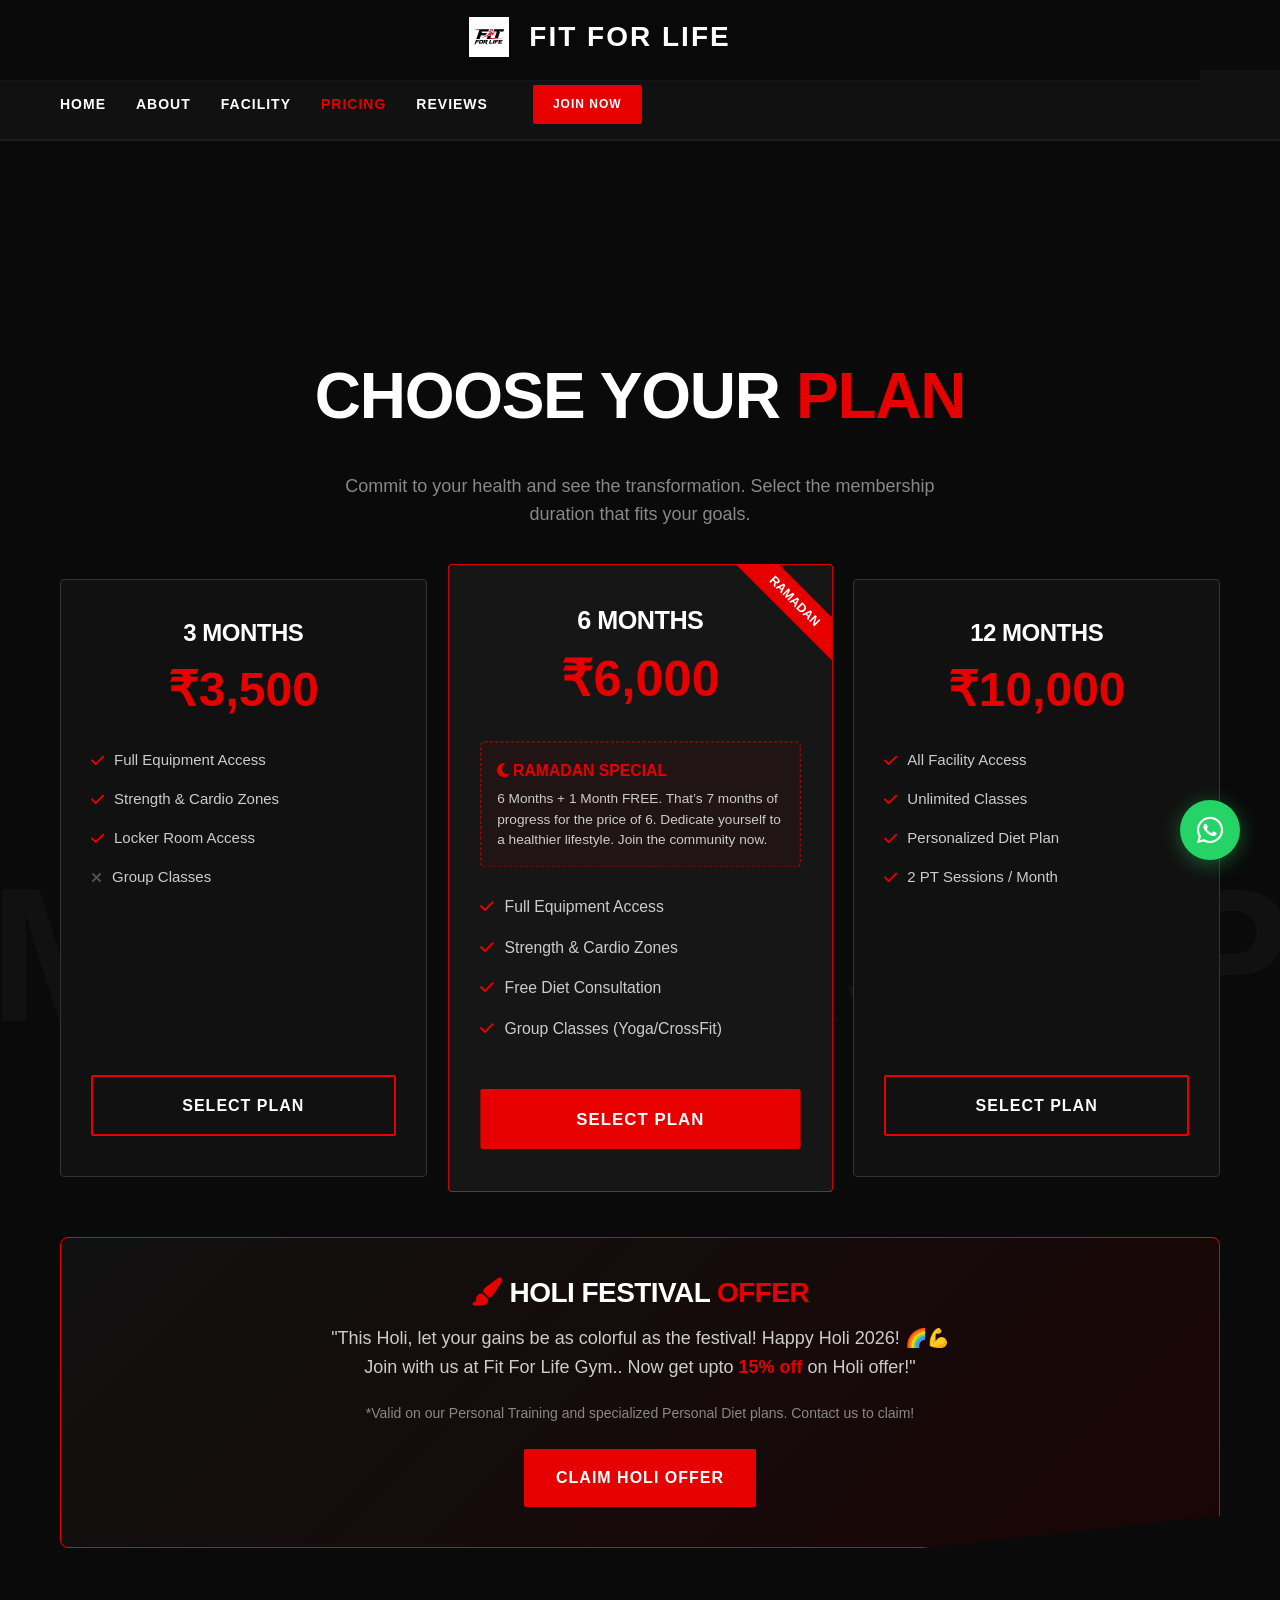
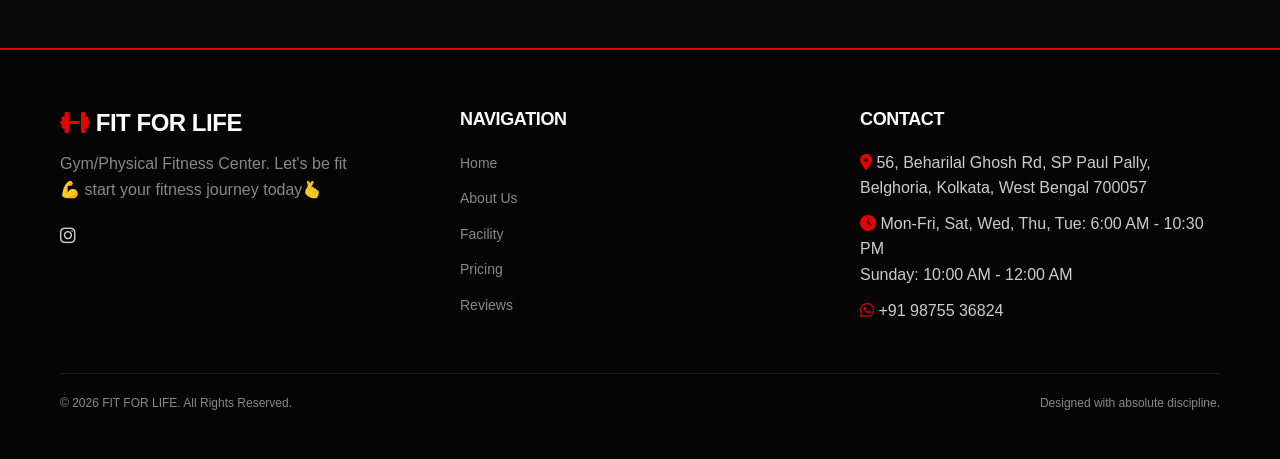
<file: pricing.html>
<!DOCTYPE html>
<html lang="en">

<head>
    <meta charset="UTF-8">
    <meta name="viewport" content="width=device-width, initial-scale=1.0">
    <title>Pricing | FIT FOR LIFE</title>
    <link rel="stylesheet" href="https://cdnjs.cloudflare.com/ajax/libs/font-awesome/6.4.0/css/all.min.css">
    <link rel="stylesheet" href="style.css">
    <style>
        .pricing-grid {
            display: grid;
            grid-template-columns: repeat(3, 1fr);
            gap: 30px;
            margin-top: 50px;
        }

        .pricing-card {
            background-color: var(--bg-secondary);
            border: 1px solid #333;
            border-radius: 4px;
            padding: 40px 30px;
            text-align: center;
            transition: all 0.3s ease;
            display: flex;
            flex-direction: column;
            position: relative;
            overflow: hidden;
        }

        .pricing-card:hover {
            transform: translateY(-10px);
            border-color: var(--accent-red);
            box-shadow: 0 10px 30px rgba(230, 0, 0, 0.1);
        }

        .pricing-card.featured {
            background-color: var(--bg-tertiary);
            border-color: var(--accent-red);
            transform: scale(1.05);
            z-index: 10;
        }

        .pricing-card.featured:hover {
            transform: scale(1.05) translateY(-5px);
        }

        .popular-badge {
            position: absolute;
            top: 20px;
            right: -35px;
            background-color: var(--accent-red);
            color: white;
            padding: 5px 40px;
            font-size: 12px;
            font-weight: 800;
            transform: rotate(45deg);
            text-transform: uppercase;
        }

        .plan-duration {
            font-size: 24px;
            color: var(--text-white);
            margin-bottom: 5px;
            text-transform: uppercase;
        }

        .plan-price {
            font-size: 48px;
            font-weight: 900;
            color: var(--accent-red);
            margin-bottom: 20px;
        }

        .plan-price span {
            font-size: 18px;
            color: var(--text-muted);
            font-weight: 400;
        }

        .plan-features {
            list-style: none;
            margin-bottom: 30px;
            flex-grow: 1;
            text-align: left;
        }

        .plan-features li {
            margin-bottom: 15px;
            color: var(--text-light);
            font-size: 15px;
            display: flex;
            align-items: center;
            gap: 10px;
        }

        .plan-features i {
            color: var(--accent-red);
        }

        .special-offer-box {
            background: rgba(230, 0, 0, 0.05);
            border: 1px dashed var(--accent-red);
            padding: 15px;
            margin-bottom: 25px;
            border-radius: 4px;
            text-align: left;
        }

        .special-offer-box p {
            font-size: 13px;
            margin: 0;
            color: var(--text-light);
            line-height: 1.5;
        }

        .special-offer-box strong {
            color: var(--accent-red);
            display: block;
            margin-bottom: 5px;
            font-size: 15px;
        }
    </style>
</head>

<body>

    <!-- Header Navigation -->
    <header>
        <div class="container logo-container">
            <a href="index.html" class="logo">
                <img src="assets/images/logo.png" alt="Fit For Life Logo" style="height: 40px; margin-right: 10px;">
                FIT FOR LIFE
            </a>
        </div>
    </header>
    <div class="main-nav">
        <div class="container" style="position: relative;">
            <button class="nav-scroll-btn scroll-left"><i class="fas fa-chevron-left"></i></button>
            <div class="nav-scroll-container">
                <nav class="nav-links">
                    <a href="index.html">Home</a>
                    <a href="about.html">About</a>
                    <a href="facility.html">Facility</a>
                    <a href="pricing.html" class="active">Pricing</a>
                    <a href="reviews.html">Reviews</a>
                    <a href="join-now.html" class="btn"
                        style="padding: 10px 20px; font-size: 12px; margin-left: 15px;">Join Now</a>
                </nav>
            </div>
            <button class="nav-scroll-btn scroll-right"><i class="fas fa-chevron-right"></i></button>
        </div>
    </div>

    <!-- Page Header -->
    <div style="height: 120px;"></div>

    <!-- Pricing Section -->
    <section class="section-padding bg-primary clip-bottom-right section-relative">
        <div class="ghost-text">MEMBERSHIP</div>
        <div class="container section-relative fade-in-section">
            <div class="text-center">
                <h2 class="section-title">CHOOSE YOUR <span class="text-red">PLAN</span></h2>
                <p style="color: var(--text-muted); max-width: 600px; margin: 0 auto; font-size: 18px;">
                    Commit to your health and see the transformation. Select the membership duration that fits your
                    goals.
                </p>
            </div>

            <div class="pricing-grid">
                <!-- 3 Months -->
                <div class="pricing-card fade-in-section delay-1">
                    <h3 class="plan-duration">3 MONTHS</h3>
                    <div class="plan-price">₹3,500</div>
                    <ul class="plan-features">
                        <li><i class="fas fa-check"></i> Full Equipment Access</li>
                        <li><i class="fas fa-check"></i> Strength & Cardio Zones</li>
                        <li><i class="fas fa-check"></i> Locker Room Access</li>
                        <li><i class="fas fa-times" style="color:#555"></i> Group Classes</li>
                    </ul>
                    <a href="join-now.html?plan=3months" class="btn btn-outline" style="width: 100%;">SELECT PLAN</a>
                </div>

                <!-- 6 Months (Featured) -->
                <div class="pricing-card featured fade-in-section delay-2">
                    <div class="popular-badge">RAMADAN</div>
                    <h3 class="plan-duration">6 MONTHS</h3>
                    <div class="plan-price">₹6,000</div>

                    <div class="special-offer-box">
                        <strong><i class="fas fa-moon"></i> RAMADAN SPECIAL</strong>
                        <p>6 Months + 1 Month FREE. That’s 7 months of progress for the price of 6. Dedicate yourself to
                            a healthier lifestyle. Join the community now.</p>
                    </div>

                    <ul class="plan-features">
                        <li><i class="fas fa-check"></i> Full Equipment Access</li>
                        <li><i class="fas fa-check"></i> Strength & Cardio Zones</li>
                        <li><i class="fas fa-check"></i> Free Diet Consultation</li>
                        <li><i class="fas fa-check"></i> Group Classes (Yoga/CrossFit)</li>
                    </ul>
                    <a href="join-now.html?plan=6months" class="btn" style="width: 100%;">SELECT PLAN</a>
                </div>

                <!-- 12 Months -->
                <div class="pricing-card fade-in-section delay-3">
                    <h3 class="plan-duration">12 MONTHS</h3>
                    <div class="plan-price">₹10,000</div>
                    <ul class="plan-features">
                        <li><i class="fas fa-check"></i> All Facility Access</li>
                        <li><i class="fas fa-check"></i> Unlimited Classes</li>
                        <li><i class="fas fa-check"></i> Personalized Diet Plan</li>
                        <li><i class="fas fa-check"></i> 2 PT Sessions / Month</li>
                    </ul>
                    <a href="join-now.html?plan=12months" class="btn btn-outline" style="width: 100%;">SELECT PLAN</a>
                </div>
            </div>

            <!-- Holi Offer Banner below Pricing Cards -->
            <div class="fade-in-section delay-1 text-center"
                style="margin-top: 60px; padding: 40px; background: linear-gradient(135deg, var(--bg-secondary) 0%, #1a0505 100%); border-radius: 8px; border: 1px solid var(--accent-red);">
                <h3 style="font-size: 28px; margin-bottom: 15px; color: #fff;">
                    <i class="fas fa-paint-brush text-red"></i> HOLI FESTIVAL <span class="text-red">OFFER</span>
                </h3>
                <p
                    style="font-size: 18px; color: var(--text-light); max-width: 800px; margin: 0 auto 20px; line-height: 1.6;">
                    "This Holi, let your gains be as colorful as the festival! Happy Holi 2026! 🌈💪<br>
                    Join with us at Fit For Life Gym.. Now get upto <strong class="text-red">15% off</strong> on Holi
                    offer!"
                </p>
                <div style="font-size: 14px; color: var(--text-muted);">
                    *Valid on our Personal Training and specialized Personal Diet plans. Contact us to claim!
                </div>
                <a href="join-now.html?plan=holi" class="btn" style="margin-top: 25px;">CLAIM HOLI OFFER</a>
            </div>

        </div>
    </section>

    <!-- Footer -->
    <footer>
        <div class="container">
            <div class="footer-content">
                <div class="footer-brand">
                    <h3 style="font-weight: 900;"><i class="fas fa-dumbbell text-red"></i> FIT FOR LIFE</h3>
                    <p>Gym/Physical Fitness Center. Let's be fit 💪 start your fitness journey today🫰</p>
                    <div class="social-icons" style="margin-top: 20px;">
                        <a href="https://www.instagram.com/fitforlife.2025/" target="_blank"><i
                                class="fab fa-instagram"></i></a>
                    </div>
                </div>

                <div class="footer-links">
                    <h4 style="color: var(--text-white); font-weight: 700;">NAVIGATION</h4>
                    <ul>
                        <li><a href="index.html">Home</a></li>
                        <li><a href="about.html">About Us</a></li>
                        <li><a href="facility.html">Facility</a></li>
                        <li><a href="pricing.html">Pricing</a></li>
                        <li><a href="reviews.html">Reviews</a></li>
                    </ul>
                </div>

                <div class="footer-links">
                    <h4 style="color: var(--text-white); font-weight: 700;">CONTACT</h4>
                    <ul>
                        <li><i class="fas fa-map-marker-alt text-red"></i> 56, Beharilal Ghosh Rd, SP Paul Pally,
                            Belghoria, Kolkata, West Bengal 700057</li>
                        <li><i class="fas fa-clock text-red"></i> Mon-Fri, Sat, Wed, Thu, Tue: 6:00 AM - 10:30 PM <br>
                            Sunday: 10:00 AM - 12:00 AM </li>
                        <li><i class="fab fa-whatsapp text-red"></i> +91 98755 36824</li>
                    </ul>
                </div>
            </div>

            <div class="footer-bottom">
                <p>&copy; 2026 FIT FOR LIFE. All Rights Reserved.</p>
                <p>Designed with absolute discipline.</p>
            </div>
        </div>
    </footer>

    <!-- WhatsApp Floating Button -->
    <a href="https://wa.me/919875536824?text=Hi!%20I'm%20interested%20in%20joining%20FIT%20FOR%20LIFE%20%F0%9F%92%AA"
        class="whatsapp-float" target="_blank" aria-label="Chat on WhatsApp">
        <i class="fab fa-whatsapp"></i>
    </a>

    <script src="script.js"></script>
</body>

</html>
</file>
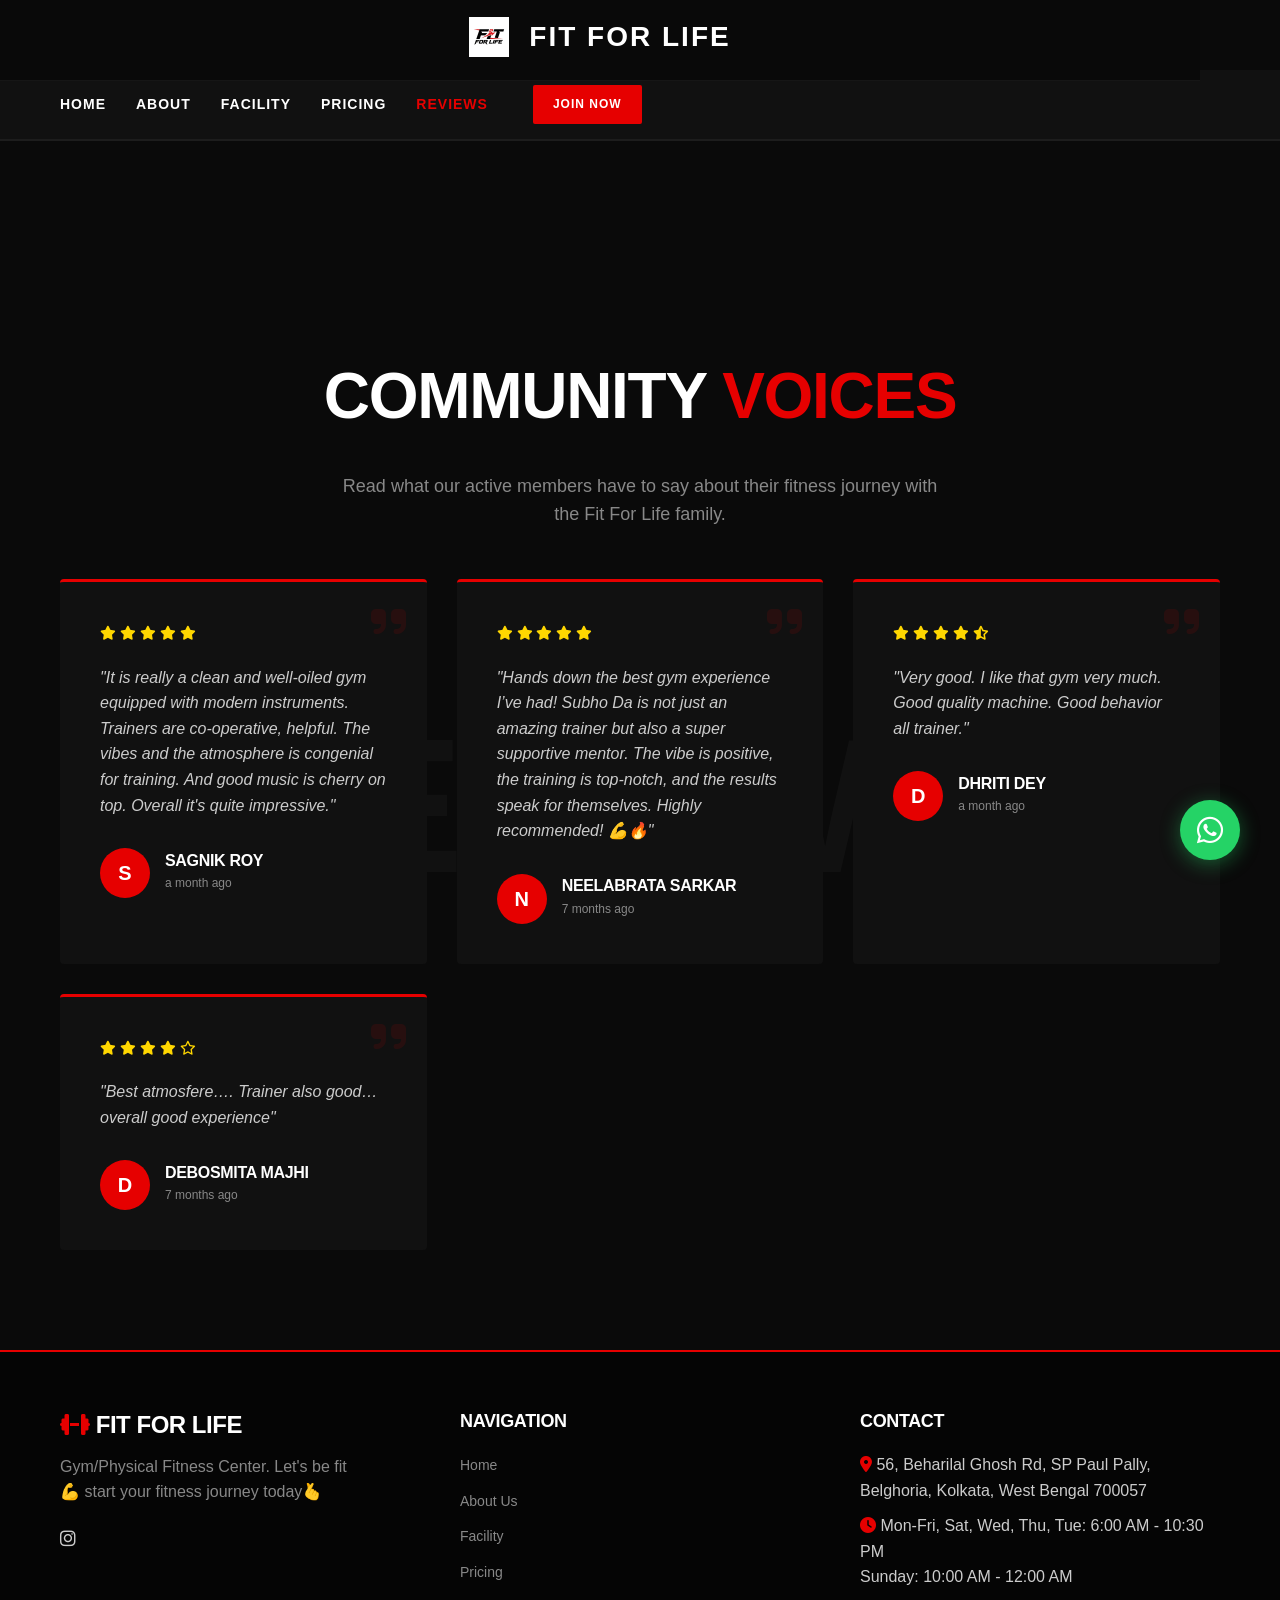
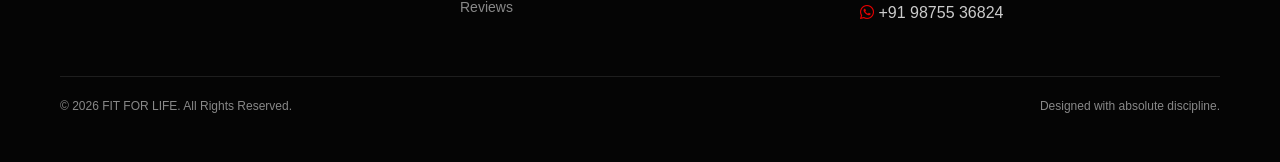
<file: reviews.html>
<!DOCTYPE html>
<html lang="en">

<head>
    <meta charset="UTF-8">
    <meta name="viewport" content="width=device-width, initial-scale=1.0">
    <title>Reviews | FIT FOR LIFE</title>
    <link rel="stylesheet" href="https://cdnjs.cloudflare.com/ajax/libs/font-awesome/6.4.0/css/all.min.css">
    <link rel="stylesheet" href="style.css">
    <style>
        .reviews-grid {
            display: grid;
            grid-template-columns: repeat(auto-fit, minmax(300px, 1fr));
            gap: 30px;
            margin-top: 50px;
        }

        .review-card {
            background-color: var(--bg-secondary);
            padding: 40px;
            border-radius: 4px;
            border-top: 3px solid var(--accent-red);
            position: relative;
        }

        .quote-icon {
            position: absolute;
            top: 20px;
            right: 20px;
            font-size: 40px;
            color: var(--accent-red);
            opacity: 0.1;
        }

        .rating {
            color: #FFD700;
            margin-bottom: 20px;
            font-size: 14px;
        }

        .review-text {
            color: var(--text-light);
            font-size: 16px;
            line-height: 1.6;
            margin-bottom: 30px;
            font-style: italic;
        }

        .reviewer-info {
            display: flex;
            align-items: center;
            gap: 15px;
        }

        .reviewer-avatar {
            width: 50px;
            height: 50px;
            background-color: var(--accent-red);
            color: white;
            display: flex;
            align-items: center;
            justify-content: center;
            border-radius: 50%;
            font-weight: 800;
            font-size: 20px;
        }

        .reviewer-details h4 {
            margin: 0;
            font-size: 16px;
            color: var(--text-white);
        }

        .reviewer-details span {
            font-size: 12px;
            color: var(--text-muted);
        }
    </style>
</head>

<body>

    <!-- Header Navigation -->
    <header>
        <div class="container logo-container">
            <a href="index.html" class="logo">
                <img src="assets/images/logo.png" alt="Fit For Life Logo" style="height: 40px; margin-right: 10px;">
                FIT FOR LIFE
            </a>
        </div>
    </header>
    <div class="main-nav">
        <div class="container" style="position: relative;">
            <button class="nav-scroll-btn scroll-left"><i class="fas fa-chevron-left"></i></button>
            <div class="nav-scroll-container">
                <nav class="nav-links">
                    <a href="index.html">Home</a>
                    <a href="about.html">About</a>
                    <a href="facility.html">Facility</a>
                    <a href="pricing.html">Pricing</a>
                    <a href="reviews.html" class="active">Reviews</a>
                    <a href="join-now.html" class="btn"
                        style="padding: 10px 20px; font-size: 12px; margin-left: 15px;">Join Now</a>
                </nav>
            </div>
            <button class="nav-scroll-btn scroll-right"><i class="fas fa-chevron-right"></i></button>
        </div>
    </div>

    <div style="height: 120px;"></div>

    <section class="section-padding bg-tertiary section-relative clip-bottom-right">
        <div class="ghost-text">REVIEWS</div>
        <div class="container section-relative fade-in-section">
            <div class="text-center">
                <h2 class="section-title">COMMUNITY <span class="text-red">VOICES</span></h2>
                <p style="color: var(--text-muted); max-width: 600px; margin: 0 auto; font-size: 18px;">
                    Read what our active members have to say about their fitness journey with the Fit For Life family.
                </p>
            </div>

            <div class="reviews-grid">
                <!-- Review 1 -->
                <div class="review-card fade-in-section delay-1">
                    <i class="fas fa-quote-right quote-icon"></i>
                    <div class="rating">
                        <i class="fas fa-star"></i>
                        <i class="fas fa-star"></i>
                        <i class="fas fa-star"></i>
                        <i class="fas fa-star"></i>
                        <i class="fas fa-star"></i>
                    </div>
                    <p class="review-text">"It is really a clean and well-oiled gym equipped with modern instruments.
                        Trainers are co-operative, helpful. The vibes and the atmosphere is congenial for training. And
                        good music is cherry on top. Overall it's quite impressive."</p>
                    <div class="reviewer-info">
                        <div class="reviewer-avatar">S</div>
                        <div class="reviewer-details">
                            <h4>Sagnik Roy</h4>
                            <span>a month ago</span>
                        </div>
                    </div>
                </div>

                <!-- Review 2 -->
                <div class="review-card fade-in-section delay-2">
                    <i class="fas fa-quote-right quote-icon"></i>
                    <div class="rating">
                        <i class="fas fa-star"></i>
                        <i class="fas fa-star"></i>
                        <i class="fas fa-star"></i>
                        <i class="fas fa-star"></i>
                        <i class="fas fa-star"></i>
                    </div>
                    <p class="review-text">"Hands down the best gym experience I’ve had! Subho Da is not just an amazing
                        trainer but also a super supportive mentor. The vibe is positive, the training is top-notch, and
                        the results speak for themselves. Highly recommended! 💪🔥"</p>
                    <div class="reviewer-info">
                        <div class="reviewer-avatar">N</div>
                        <div class="reviewer-details">
                            <h4>Neelabrata Sarkar</h4>
                            <span>7 months ago</span>
                        </div>
                    </div>
                </div>

                <!-- Review 3 -->
                <div class="review-card fade-in-section delay-3">
                    <i class="fas fa-quote-right quote-icon"></i>
                    <div class="rating">
                        <i class="fas fa-star"></i>
                        <i class="fas fa-star"></i>
                        <i class="fas fa-star"></i>
                        <i class="fas fa-star"></i>
                        <i class="fas fa-star-half-alt"></i>
                    </div>
                    <p class="review-text">"Very good. I like that gym very much. Good quality machine. Good behavior
                        all trainer."</p>
                    <div class="reviewer-info">
                        <div class="reviewer-avatar">D</div>
                        <div class="reviewer-details">
                            <h4>Dhriti Dey</h4>
                            <span>a month ago</span>
                        </div>
                    </div>
                </div>

                <!-- Review 4 -->
                <div class="review-card fade-in-section delay-1">
                    <i class="fas fa-quote-right quote-icon"></i>
                    <div class="rating">
                        <i class="fas fa-star"></i>
                        <i class="fas fa-star"></i>
                        <i class="fas fa-star"></i>
                        <i class="fas fa-star"></i>
                        <i class="far fa-star"></i>
                    </div>
                    <p class="review-text">"Best atmosfere…. Trainer also good…overall good experience"</p>
                    <div class="reviewer-info">
                        <div class="reviewer-avatar">D</div>
                        <div class="reviewer-details">
                            <h4>Debosmita Majhi</h4>
                            <span>7 months ago</span>
                        </div>
                    </div>
                </div>
            </div>
        </div>
    </section>

    <!-- Footer -->
    <footer>
        <div class="container">
            <div class="footer-content">
                <div class="footer-brand">
                    <h3 style="font-weight: 900;"><i class="fas fa-dumbbell text-red"></i> FIT FOR LIFE</h3>
                    <p>Gym/Physical Fitness Center. Let's be fit 💪 start your fitness journey today🫰</p>
                    <div class="social-icons" style="margin-top: 20px;">
                        <a href="https://www.instagram.com/fitforlife.2025/" target="_blank"><i
                                class="fab fa-instagram"></i></a>
                    </div>
                </div>

                <div class="footer-links">
                    <h4 style="color: var(--text-white); font-weight: 700;">NAVIGATION</h4>
                    <ul>
                        <li><a href="index.html">Home</a></li>
                        <li><a href="about.html">About Us</a></li>
                        <li><a href="facility.html">Facility</a></li>
                        <li><a href="pricing.html">Pricing</a></li>
                        <li><a href="reviews.html">Reviews</a></li>
                    </ul>
                </div>

                <div class="footer-links">
                    <h4 style="color: var(--text-white); font-weight: 700;">CONTACT</h4>
                    <ul>
                        <li><i class="fas fa-map-marker-alt text-red"></i> 56, Beharilal Ghosh Rd, SP Paul Pally,
                            Belghoria, Kolkata, West Bengal 700057</li>
                        <li><i class="fas fa-clock text-red"></i> Mon-Fri, Sat, Wed, Thu, Tue: 6:00 AM - 10:30 PM <br>
                            Sunday: 10:00 AM - 12:00 AM </li>
                        <li><i class="fab fa-whatsapp text-red"></i> +91 98755 36824</li>
                    </ul>
                </div>
            </div>

            <div class="footer-bottom">
                <p>&copy; 2026 FIT FOR LIFE. All Rights Reserved.</p>
                <p>Designed with absolute discipline.</p>
            </div>
        </div>
    </footer>

    <!-- WhatsApp Floating Button -->
    <a href="https://wa.me/919875536824?text=Hi!%20I'm%20interested%20in%20joining%20FIT%20FOR%20LIFE%20%F0%9F%92%AA"
        class="whatsapp-float" target="_blank" aria-label="Chat on WhatsApp">
        <i class="fab fa-whatsapp"></i>
    </a>

    <script src="script.js"></script>
</body>

</html>
</file>
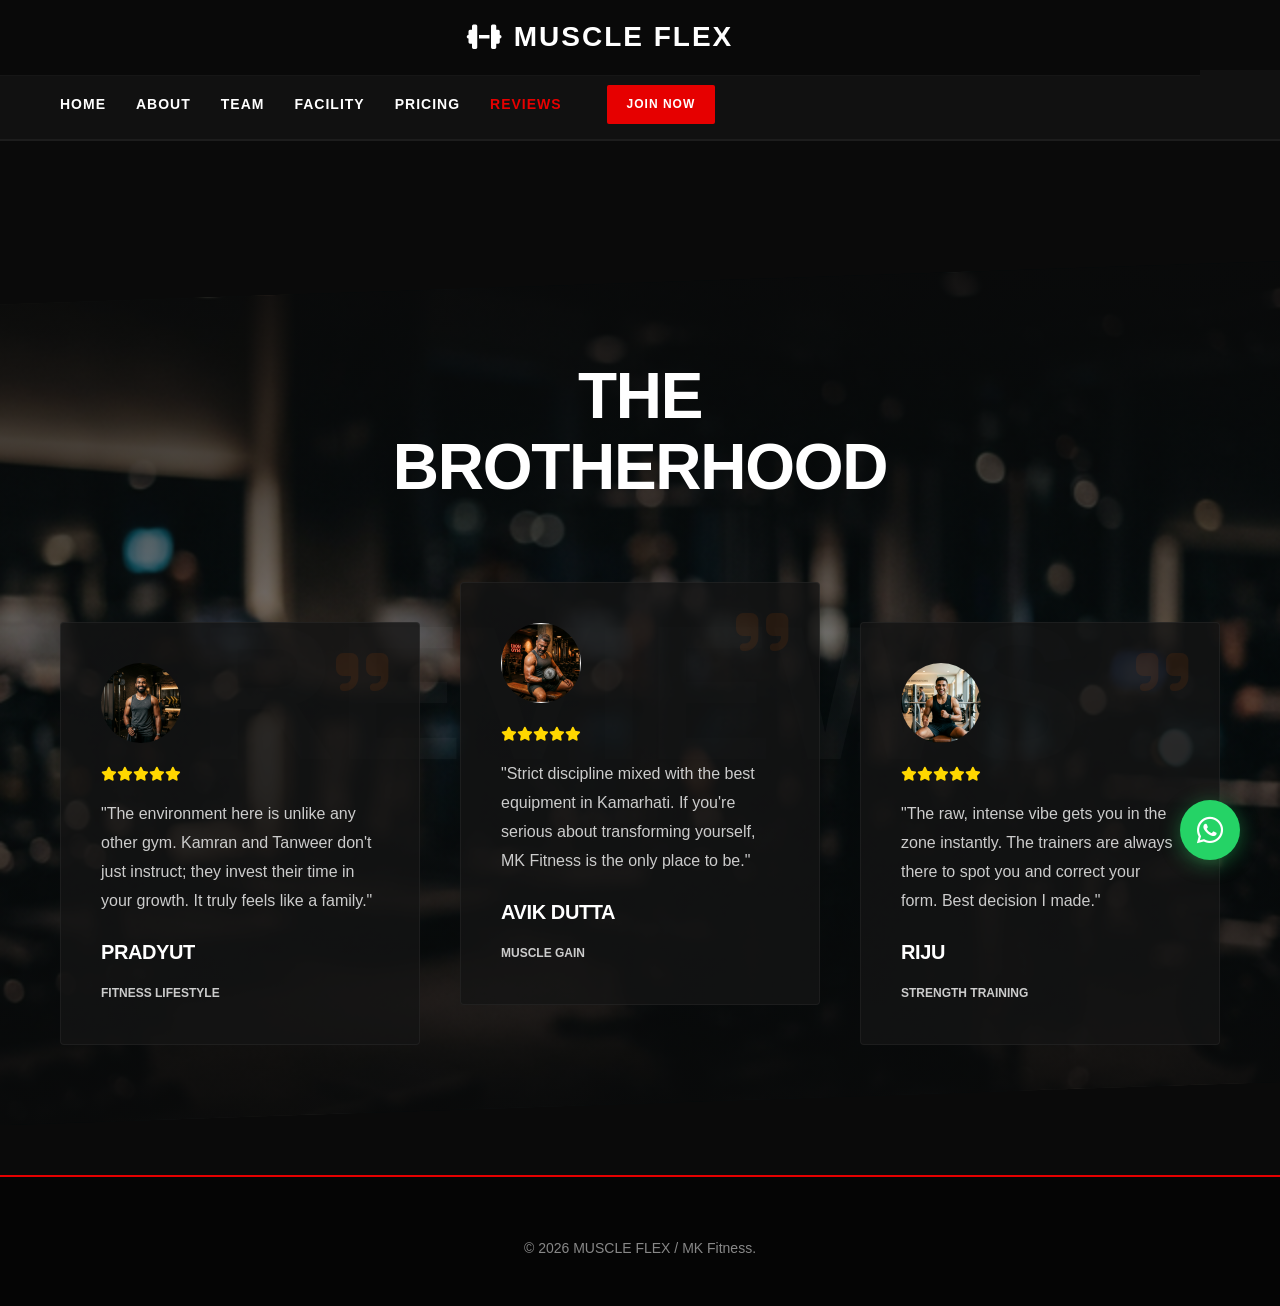
<file: testimonials.html>
<!DOCTYPE html>
<html lang="en">

<head>
    <meta charset="UTF-8">
    <meta name="viewport" content="width=device-width, initial-scale=1.0">
    <title>Member Reviews | MUSCLE FLEX | MK Fitness</title>
    <link rel="stylesheet" href="https://cdnjs.cloudflare.com/ajax/libs/font-awesome/6.4.0/css/all.min.css">
    <link rel="stylesheet" href="style.css">
    <style>
        .testimonial-card {
            background: rgba(20, 20, 20, 0.8);
            backdrop-filter: blur(15px);
            border: 1px solid rgba(255, 255, 255, 0.05);
            padding: 40px;
            border-radius: 4px;
            text-align: left;
            position: relative;
            z-index: 10;
        }

        .avatar-img {
            width: 80px;
            height: 80px;
            border-radius: 50%;
            border: 3px solid var(--accent-orange);
            object-fit: cover;
            margin-bottom: 20px;
        }

        .stars {
            color: #FFD700;
            margin-bottom: 15px;
            font-size: 14px;
        }

        .quote-icon {
            position: absolute;
            top: 20px;
            right: 30px;
            font-size: 60px;
            color: rgba(211, 84, 0, 0.1);
        }
    </style>
</head>

<body class="bg-primary">

    <header>
        <div class="container logo-container">
            <a href="index.html" class="logo">
                <i class="fas fa-dumbbell"></i>
                MUSCLE FLEX
            </a>
        </div>
    </header>
    <div class="main-nav">
        <div class="container" style="position: relative;">
            <button class="nav-scroll-btn scroll-left"><i class="fas fa-chevron-left"></i></button>
            <div class="nav-scroll-container">
                <nav class="nav-links">
                    <a href="index.html">Home</a>
                    <a href="about.html">About</a>
                    <a href="trainers.html">Team</a>
                    <a href="gallery.html">Facility</a>
                    <a href="pricing.html">Pricing</a>
                    <a href="testimonials.html">Reviews</a>
                    <a href="contact.html" class="btn" style="padding: 10px 20px; font-size: 12px; margin-left: 15px;">Join Now</a>
                </nav>
            </div>
            <button class="nav-scroll-btn scroll-right"><i class="fas fa-chevron-right"></i></button>
        </div>
    </div>

    <div style="height: 120px;"></div>

    <section class="section-padding section-relative clip-both"
        style="background: url('assets/images/testimonials_bg_1772697662527.png') center/cover no-repeat; min-height: 80vh; display: flex; align-items: center;">
        <div
            style="position: absolute; top:0; left:0; width:100%; height:100%; background: linear-gradient(180deg, rgba(10,10,10,0.9) 0%, rgba(10,10,10,0.4) 50%, rgba(10,10,10,0.9) 100%);">
        </div>
        <div class="ghost-text" style="z-index: 1;">REVIEWS</div>

        <div class="container section-relative text-center fade-in-section">
            <h2 class="section-title">THE
                <br><span class="text-orange">BROTHERHOOD</span>
            </h2>

            <div
                style="display: grid; grid-template-columns: repeat(auto-fit, minmax(320px, 1fr)); gap: 40px; margin-top: 60px;">

                <!-- Review 1 -->
                <div class="testimonial-card fade-in-section delay-1" style="transform: translateY(20px);">
                    <i class="fas fa-quote-right quote-icon"></i>
                    <img src="assets/images/avatar_pradyut_1772697678929.png" alt="Pradyut" class="avatar-img">
                    <div class="stars">
                        <i class="fas fa-star"></i><i class="fas fa-star"></i><i class="fas fa-star"></i><i
                            class="fas fa-star"></i><i class="fas fa-star"></i>
                    </div>
                    <p style="color: var(--text-light); font-size: 16px; margin-bottom: 25px; line-height: 1.8;">
                        "The environment here is unlike any other gym. Kamran and Tanweer don't just instruct; they
                        invest their time in your growth. It truly feels like a family."
                    </p>
                    <h4 style="font-size: 20px; text-transform: uppercase;">PRADYUT</h4>
                    <span style="color: var(--accent-orange); font-size: 12px; font-weight: 700;">FITNESS
                        LIFESTYLE</span>
                </div>

                <!-- Review 2 -->
                <div class="testimonial-card fade-in-section delay-2" style="transform: translateY(-20px);">
                    <i class="fas fa-quote-right quote-icon"></i>
                    <img src="assets/images/avatar_avik_1772697696156.png" alt="Avik Dutta" class="avatar-img">
                    <div class="stars">
                        <i class="fas fa-star"></i><i class="fas fa-star"></i><i class="fas fa-star"></i><i
                            class="fas fa-star"></i><i class="fas fa-star"></i>
                    </div>
                    <p style="color: var(--text-light); font-size: 16px; margin-bottom: 25px; line-height: 1.8;">
                        "Strict discipline mixed with the best equipment in Kamarhati. If you're serious about
                        transforming yourself, MK Fitness is the only place to be."
                    </p>
                    <h4 style="font-size: 20px; text-transform: uppercase;">AVIK DUTTA</h4>
                    <span style="color: var(--accent-orange); font-size: 12px; font-weight: 700;">MUSCLE GAIN</span>
                </div>

                <!-- Review 3 -->
                <div class="testimonial-card fade-in-section delay-3" style="transform: translateY(20px);">
                    <i class="fas fa-quote-right quote-icon"></i>
                    <img src="assets/images/avatar_riju_1772697713153.png" alt="Riju" class="avatar-img">
                    <div class="stars">
                        <i class="fas fa-star"></i><i class="fas fa-star"></i><i class="fas fa-star"></i><i
                            class="fas fa-star"></i><i class="fas fa-star"></i>
                    </div>
                    <p style="color: var(--text-light); font-size: 16px; margin-bottom: 25px; line-height: 1.8;">
                        "The raw, intense vibe gets you in the zone instantly. The trainers are always there to spot you
                        and correct your form. Best decision I made."
                    </p>
                    <h4 style="font-size: 20px; text-transform: uppercase;">RIJU</h4>
                    <span style="color: var(--accent-orange); font-size: 12px; font-weight: 700;">STRENGTH
                        TRAINING</span>
                </div>

            </div>
        </div>
    </section>

    <footer style="margin-top: 50px;">
        <div class="container text-center">
            <p style="color: var(--text-muted); font-size: 14px;">&copy; 2026 MUSCLE FLEX / MK Fitness.</p>
        </div>
    </footer>

    <a href="https://wa.me/917980581070" class="whatsapp-float"><i class="fab fa-whatsapp"></i></a>
    <script src="script.js"></script>
</body>

</html>
</file>
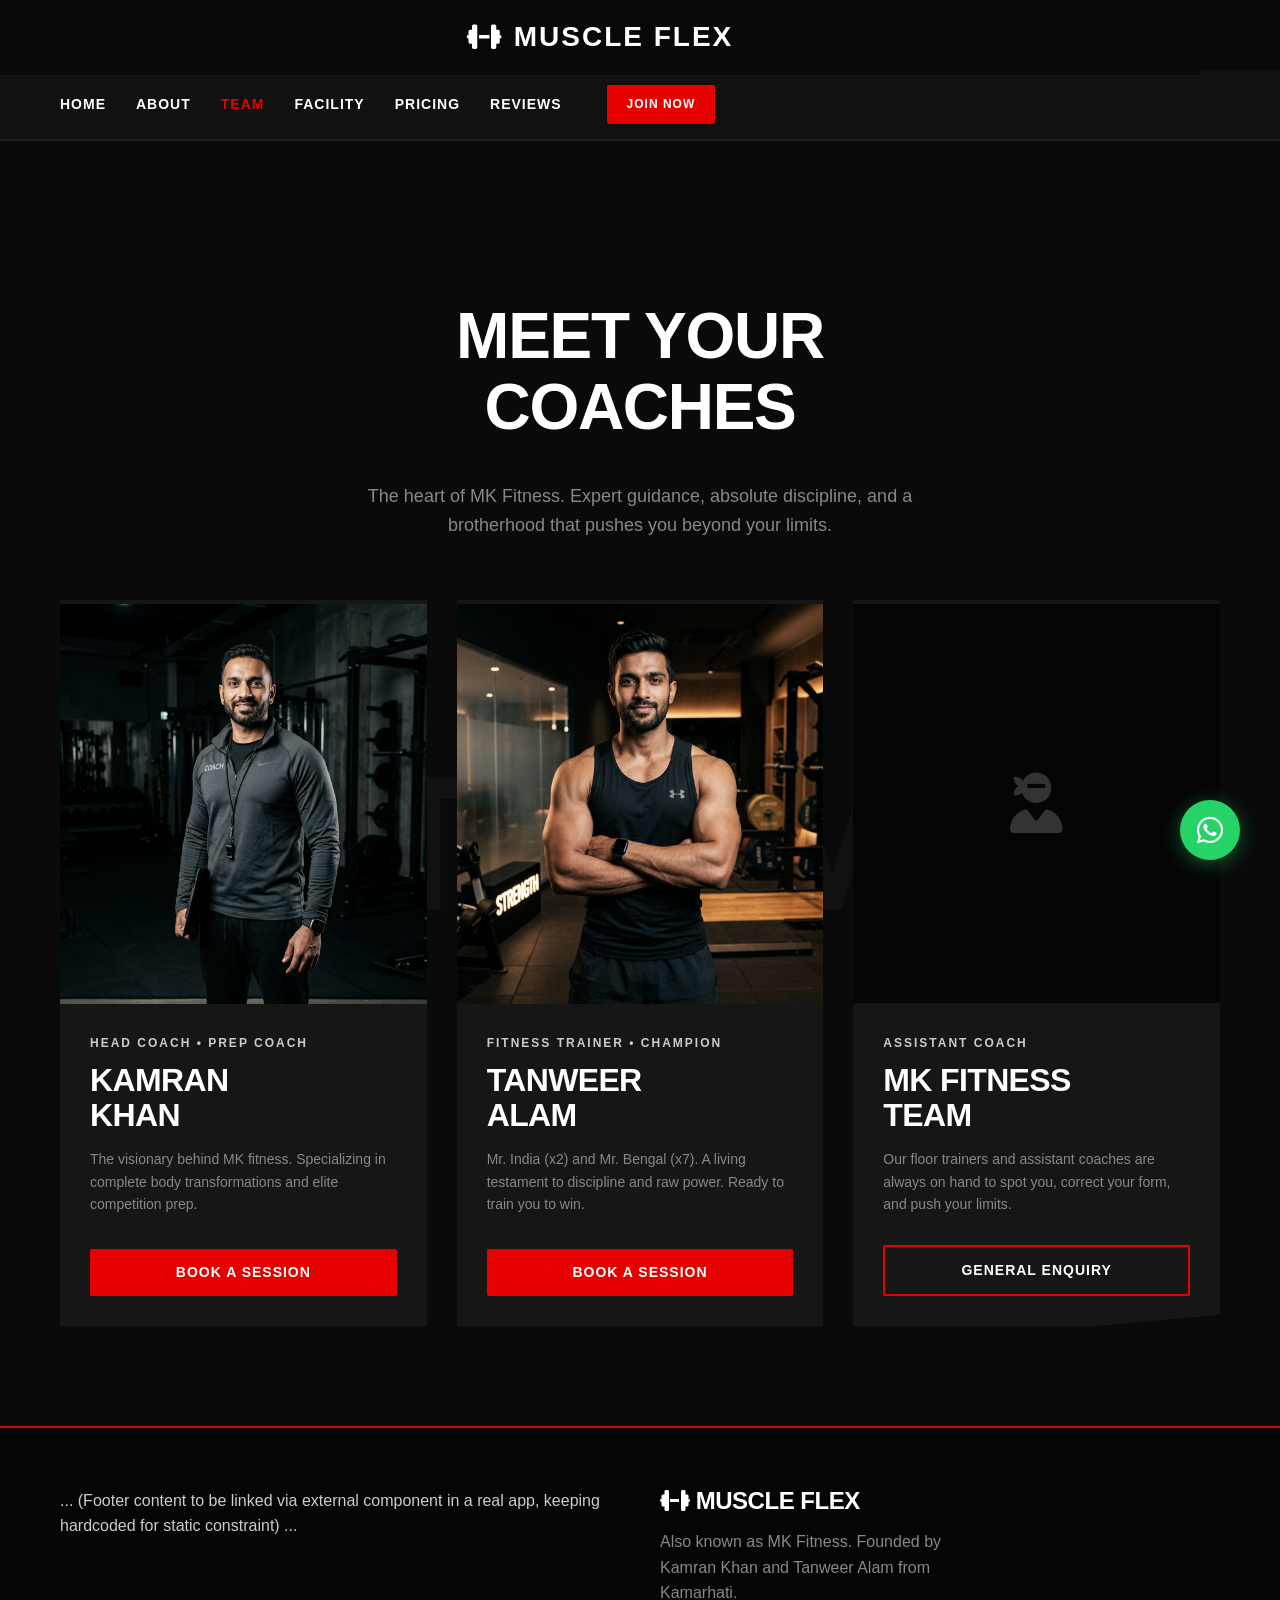
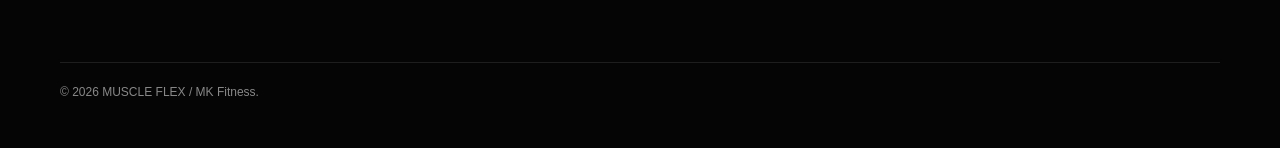
<file: trainers.html>
<!DOCTYPE html>
<html lang="en">

<head>
    <meta charset="UTF-8">
    <meta name="viewport" content="width=device-width, initial-scale=1.0">
    <title>The Team | MUSCLE FLEX | MK Fitness</title>
    <link rel="stylesheet" href="https://cdnjs.cloudflare.com/ajax/libs/font-awesome/6.4.0/css/all.min.css">
    <link rel="stylesheet" href="style.css">
    <style>
        .trainer-card {
            background-color: var(--bg-tertiary);
            border-top: 4px solid transparent;
            transition: all 0.3s ease;
            position: relative;
            overflow: hidden;
            display: flex;
            flex-direction: column;
        }

        .trainer-card:hover {
            border-top-color: var(--accent-orange);
            transform: translateY(-10px);
            box-shadow: 0 10px 30px rgba(0, 0, 0, 0.5);
        }

        .trainer-card img {
            width: 100%;
            height: 400px;
            object-fit: cover;
            object-position: top;
            filter: grayscale(20%);
            transition: filter 0.3s ease;
        }

        .trainer-card:hover img {
            filter: grayscale(0%);
        }

        .trainer-info {
            padding: 30px;
            display: flex;
            flex-direction: column;
            flex-grow: 1;
        }

        .specialty-tag {
            font-size: 12px;
            font-weight: 700;
            color: var(--accent-orange);
            text-transform: uppercase;
            letter-spacing: 2px;
            margin-bottom: 10px;
            display: inline-block;
        }
    </style>
</head>

<body class="bg-primary">

    <!-- Header Navigation -->
    <header>
        <div class="container logo-container">
            <a href="index.html" class="logo">
                <i class="fas fa-dumbbell"></i>
                MUSCLE FLEX
            </a>
        </div>
    </header>
    <div class="main-nav">
        <div class="container" style="position: relative;">
            <button class="nav-scroll-btn scroll-left"><i class="fas fa-chevron-left"></i></button>
            <div class="nav-scroll-container">
                <nav class="nav-links">
                    <a href="index.html">Home</a>
                    <a href="about.html">About</a>
                    <a href="trainers.html">Team</a>
                    <a href="gallery.html">Facility</a>
                    <a href="pricing.html">Pricing</a>
                    <a href="testimonials.html">Reviews</a>
                    <a href="contact.html" class="btn" style="padding: 10px 20px; font-size: 12px; margin-left: 15px;">Join Now</a>
                </nav>
            </div>
            <button class="nav-scroll-btn scroll-right"><i class="fas fa-chevron-right"></i></button>
        </div>
    </div>

    <!-- Page Header Area -->
    <div style="height: 120px;"></div>

    <!-- Trainers Section -->
    <section class="section-padding section-relative clip-bottom-right" style="padding-top: 40px;">
        <div class="ghost-text">TEAM</div>

        <div class="container section-relative text-center fade-in-section">
            <h2 class="section-title">MEET YOUR
                <br><span class="text-orange">COACHES</span>
            </h2>
            <p style="max-width: 600px; margin: 0 auto 60px; color: var(--text-muted); font-size: 18px;">
                The heart of MK Fitness. Expert guidance, absolute discipline, and a brotherhood that pushes you beyond
                your limits.
            </p>

            <div
                style="display: grid; grid-template-columns: repeat(auto-fit, minmax(300px, 1fr)); gap: 30px; text-align: left;">

                <!-- Coach 1 -->
                <div class="trainer-card fade-in-section delay-1">
                    <img src="assets/images/kamran_coach_1772697467216.png" alt="Kamran Khan">
                    <div class="trainer-info">
                        <span class="specialty-tag">HEAD COACH • PREP COACH</span>
                        <h3 style="font-size: 32px; margin-bottom: 15px;">KAMRAN <br>KHAN</h3>
                        <p style="color: var(--text-muted); font-size: 14px; margin-bottom: 30px; flex-grow: 1;">
                            The visionary behind MK fitness. Specializing in complete body transformations and elite
                            competition prep.
                        </p>
                        <a href="contact.html" class="btn" style="width: 100%; padding: 12px; font-size: 14px;">BOOK A
                            SESSION</a>
                    </div>
                </div>

                <!-- Coach 2 -->
                <div class="trainer-card fade-in-section delay-2">
                    <img src="assets/images/tanweer_coach_1772697493543.png" alt="Tanweer Alam">
                    <div class="trainer-info">
                        <span class="specialty-tag">FITNESS TRAINER • CHAMPION</span>
                        <h3 style="font-size: 32px; margin-bottom: 15px;">TANWEER <br>ALAM</h3>
                        <p style="color: var(--text-muted); font-size: 14px; margin-bottom: 30px; flex-grow: 1;">
                            Mr. India (x2) and Mr. Bengal (x7). A living testament to discipline and raw power. Ready to
                            train you to win.
                        </p>
                        <a href="contact.html" class="btn" style="width: 100%; padding: 12px; font-size: 14px;">BOOK A
                            SESSION</a>
                    </div>
                </div>

                <!-- Coach 3 Placeholder if needed, or keeping it to the 2 main guys -->
                <!-- As user only provided 2 main owners, centering them might look better, 
                     but standard 3 grid is requested. We use a generic 'Assistant Coach' for the 3rd slot -->
                <div class="trainer-card fade-in-section delay-3">
                    <div
                        style="height: 400px; background-color: #050505; display: flex; align-items: center; justify-content: center; border-bottom: 1px solid #111;">
                        <i class="fas fa-user-ninja" style="font-size: 60px; color: #333;"></i>
                    </div>
                    <div class="trainer-info">
                        <span class="specialty-tag">ASSISTANT COACH</span>
                        <h3 style="font-size: 32px; margin-bottom: 15px;">MK FITNESS <br>TEAM</h3>
                        <p style="color: var(--text-muted); font-size: 14px; margin-bottom: 30px; flex-grow: 1;">
                            Our floor trainers and assistant coaches are always on hand to spot you, correct your form,
                            and push your limits.
                        </p>
                        <a href="contact.html" class="btn btn-outline"
                            style="width: 100%; padding: 12px; font-size: 14px;">GENERAL ENQUIRY</a>
                    </div>
                </div>

            </div>
        </div>
    </section>

    <!-- Footer -->
    <footer>
        <div class="container">
            <div class="footer-content">
                ... (Footer content to be linked via external component in a real app, keeping hardcoded for static
                constraint) ...
                <div class="footer-brand">
                    <h3 style="font-weight: 900;"><i class="fas fa-dumbbell text-orange"></i> MUSCLE FLEX</h3>
                    <p>Also known as MK Fitness. Founded by Kamran Khan and Tanweer Alam from Kamarhati.</p>
                </div>
            </div>
            <div class="footer-bottom">
                <p>&copy; 2026 MUSCLE FLEX / MK Fitness.</p>
            </div>
        </div>
    </footer>

    <a href="https://wa.me/917980581070" class="whatsapp-float"><i class="fab fa-whatsapp"></i></a>
    <script src="script.js"></script>
</body>

</html>
</file>
<file: style.css>
/* style.css - MUSCLE FLEX (MK Fitness) Design System */

:root {
  /* Colors */
  --bg-primary: #0A0A0A;
  --bg-secondary: #111111;
  --bg-tertiary: #161616;
  --accent-red: #E60000;
  /* Deep Burnt Orange */
  --text-white: #FFFFFF;
  --text-light: #CCCCCC;
  --text-muted: #888888;

  /* Typography - Apple San Francisco / System UI */
  --font-system: -apple-system, BlinkMacSystemFont, "Segoe UI", Roboto, Helvetica, Arial, sans-serif, "Apple Color Emoji", "Segoe UI Emoji", "Segoe UI Symbol";
}

* {
  margin: 0;
  padding: 0;
  box-sizing: border-box;
}

html {
  scroll-behavior: smooth;
}

body {
  font-family: var(--font-system);
  background-color: var(--bg-primary);
  color: var(--text-light);
  line-height: 1.6;
  font-weight: 400;
  overflow-x: hidden;
  -webkit-font-smoothing: antialiased;
  -moz-osx-font-smoothing: grayscale;
}

/* Typography Base */
h1,
h2,
h3,
h4,
h5,
h6 {
  color: var(--text-white);
  font-weight: 800;
  /* Apple heavy weight for headers */
  text-transform: uppercase;
  letter-spacing: -0.02em;
  line-height: 1.1;
  margin-bottom: 1rem;
}

p {
  margin-bottom: 1rem;
}

a {
  color: var(--text-white);
  text-decoration: none;
  transition: color 0.3s ease;
}

a:hover {
  color: var(--accent-red);
}

img {
  max-width: 100%;
  display: block;
}

/* UI Elements */
.btn {
  display: inline-block;
  background-color: var(--accent-red);
  color: var(--text-white);
  padding: 16px 32px;
  font-weight: 700;
  text-transform: uppercase;
  letter-spacing: 1px;
  border: none;
  border-radius: 2px;
  cursor: pointer;
  transition: transform 0.2s ease, background-color 0.2s ease;
  text-align: center;
}

.btn:hover {
  background-color: #CC0000;
  /* Slightly lighter orange */
  transform: translateY(-2px);
  color: var(--text-white);
}

.btn-outline {
  background-color: transparent;
  border: 2px solid var(--accent-red);
  color: var(--text-white);
}

.btn-outline:hover {
  background-color: var(--accent-red);
}

/* Utilities */
.text-red {
  color: var(--accent-red);
}

.text-white {
  color: var(--text-white);
}

.text-muted {
  color: var(--text-muted);
}

.bg-dark {
  background-color: var(--bg-secondary);
}

.bg-darker {
  background-color: var(--bg-tertiary);
}

.bg-red {
  background-color: var(--accent-red);
}

.container {
  width: 100%;
  max-width: 1200px;
  margin: 0 auto;
  padding: 0 20px;
}

.section-padding {
  padding: 100px 0;
}

.text-center {
  text-align: center;
}

/* Structural Effects */
.clip-bottom-right {
  clip-path: polygon(0 0, 100% 0, 100% 90%, 0 100%);
}

.clip-top-left {
  clip-path: polygon(0 10%, 100% 0, 100% 100%, 0 100%);
}

.clip-both {
  clip-path: polygon(0 5%, 100% 0, 100% 95%, 0 100%);
}

/* Backgrounds & Textures */
.ghost-text {
  position: absolute;
  top: 50%;
  left: 50%;
  transform: translate(-50%, -50%);
  font-size: clamp(100px, 15vw, 250px);
  font-weight: 900;
  color: rgba(255, 255, 255, 0.03);
  white-space: nowrap;
  pointer-events: none;
  z-index: 0;
  text-transform: uppercase;
  user-select: none;
}

.section-relative {
  position: relative;
  z-index: 1;
}

/* Typography specifics */
.hero-headline {
  font-size: clamp(50px, 8vw, 100px);
  margin-bottom: 20px;
}

/* Image Slider */
.hero-slider {
  position: absolute;
  top: 0;
  left: 0;
  width: 100%;
  height: 100%;
  z-index: 0;
  overflow: hidden;
}

.hero-slide {
  position: absolute;
  top: 0;
  left: 0;
  width: 100%;
  height: 100%;
  opacity: 0;
  transition: opacity 0.8s ease-in-out;
  background-size: cover;
  background-position: center;
}

.hero-slide::after {
  content: '';
  position: absolute;
  top: 0;
  left: 0;
  width: 100%;
  height: 100%;
  background: linear-gradient(rgba(10, 10, 10, 0.5), rgba(10, 10, 10, 0.8));
}

.hero-slide.active {
  opacity: 1;
}

.slider-controls {
  position: absolute;
  bottom: 40px;
  right: 5%;
  display: flex;
  gap: 15px;
  z-index: 50;
  /* Increased to ensure it's above the text and overlay */
}

.slider-btn {
  background: rgba(255, 255, 255, 0.2);
  border: 1px solid rgba(255, 255, 255, 0.5);
  color: var(--text-white);
  width: 60px;
  /* Made slightly larger */
  height: 60px;
  border-radius: 50%;
  display: flex;
  align-items: center;
  justify-content: center;
  cursor: pointer;
  transition: all 0.3s ease;
  font-size: 24px;
}

.slider-btn:hover {
  background: var(--accent-red);
  border-color: var(--accent-red);
  transform: scale(1.1);
}

.section-title {
  font-size: clamp(36px, 5vw, 64px);
  position: relative;
  display: inline-block;
  margin-bottom: 40px;
}

.big-number {
  font-size: clamp(80px, 10vw, 160px);
  font-weight: 900;
  color: var(--accent-red);
  line-height: 1;
  opacity: 0.8;
  display: block;
}

.orange-slash {
  width: 4px;
  height: 80px;
  background-color: var(--accent-red);
  transform: rotate(15deg);
  display: inline-block;
  margin: 0 20px;
}

/* Navigation Layout Resign */
header {
  position: relative;
  /* Remove the old fixed setup for the entire header block */
  z-index: 100;
  width: 100%;
}

.logo-container {
  position: fixed;
  top: 0;
  left: 0;
  width: 100%;
  background-color: rgba(10, 10, 10, 0.95);
  backdrop-filter: blur(10px);
  padding: 15px 0;
  border-bottom: 1px solid rgba(255, 255, 255, 0.05);
  z-index: 101;
  text-align: center;
}

.logo {
  font-size: 28px;
  font-weight: 900;
  color: var(--text-white);
  display: inline-flex;
  align-items: center;
  justify-content: center;
  gap: 10px;
  letter-spacing: 2px;
}

.main-nav {
  position: relative;
  margin-top: 70px;
  /* offset the fixed logo height */
  background: var(--bg-secondary);
  padding: 15px 0;
  border-bottom: 2px solid rgba(255, 255, 255, 0.05);
  display: flex;
  justify-content: center;
  align-items: center;
  z-index: 99;
}

.nav-links {
  display: flex;
  gap: 30px;
  align-items: center;
}

.nav-links a {
  font-size: 14px;
  font-weight: 600;
  text-transform: uppercase;
  letter-spacing: 1px;
}

.nav-links a.active {
  color: var(--accent-red);
}

.social-icons {
  display: flex;
  gap: 15px;
}

.social-icons a {
  color: var(--text-light);
  font-size: 18px;
}

.social-icons a:hover {
  color: var(--accent-red);
  transform: scale(1.1);
}

.nav-scroll-btn {
  display: none;
  background: var(--bg-tertiary);
  border: 1px solid rgba(255, 255, 255, 0.1);
  color: var(--text-white);
  border-radius: 50%;
  width: 30px;
  height: 30px;
  cursor: pointer;
  z-index: 102;
  align-items: center;
  justify-content: center;
}

/* Footer */
footer {
  background-color: #050505;
  padding: 60px 0 30px;
  border-top: 2px solid var(--accent-red);
}

.footer-content {
  display: grid;
  grid-template-columns: repeat(auto-fit, minmax(250px, 1fr));
  gap: 40px;
  margin-bottom: 40px;
}

.footer-brand h3 {
  font-size: 24px;
  margin-bottom: 15px;
}

.footer-brand p {
  color: var(--text-muted);
  max-width: 300px;
}

.footer-links h4 {
  font-size: 18px;
  margin-bottom: 20px;
}

.footer-links ul {
  list-style: none;
}

.footer-links li {
  margin-bottom: 10px;
}

.footer-links a {
  color: var(--text-muted);
  font-size: 14px;
}

.footer-links a:hover {
  color: var(--accent-red);
  padding-left: 5px;
}

.footer-bottom {
  border-top: 1px solid rgba(255, 255, 255, 0.1);
  padding-top: 20px;
  display: flex;
  justify-content: space-between;
  align-items: center;
  color: var(--text-muted);
  font-size: 12px;
}

/* Floating WhatsApp Button */
.whatsapp-float {
  position: fixed;
  width: 60px;
  height: 60px;
  bottom: 40px;
  right: 40px;
  background-color: #25D366;
  /* Official WhatsApp Green */
  color: #FFF;
  border-radius: 50px;
  text-align: center;
  font-size: 30px;
  box-shadow: 0px 4px 20px rgba(37, 211, 102, 0.4);
  z-index: 1000;
  display: flex;
  align-items: center;
  justify-content: center;
  transition: all 0.3s ease;
  animation: pulse-green 2s infinite;
}

.whatsapp-float:hover {
  transform: scale(1.1);
  color: white;
}

@keyframes pulse-green {
  0% {
    box-shadow: 0 0 0 0 rgba(37, 211, 102, 0.7);
  }

  70% {
    box-shadow: 0 0 0 15px rgba(37, 211, 102, 0);
  }

  100% {
    box-shadow: 0 0 0 0 rgba(37, 211, 102, 0);
  }
}

/* Animations */
.fade-in-section {
  opacity: 0;
  transform: translateY(30px);
  transition: opacity 0.8s ease-out, transform 0.8s ease-out;
  will-change: opacity, visibility;
}

.fade-in-section.is-visible {
  opacity: 1;
  transform: none;
}

.delay-1 {
  transition-delay: 0.1s;
}

.delay-2 {
  transition-delay: 0.2s;
}

.delay-3 {
  transition-delay: 0.3s;
}

/* Responsive adjustments */
@media (max-width: 1200px) {
  .container {
    padding: 0 5%;
  }
}

@media (max-width: 992px) {

  /* Mobile Navigation Container & Scrolling */
  .main-nav {
    padding: 10px 15px;
    /* Adjust padding for mobile */
    justify-content: flex-start;
    /* Align left to allow scrolling */
    position: relative;
  }

  .nav-scroll-container {
    overflow-x: auto;
    -webkit-overflow-scrolling: touch;
    width: 100%;
    scrollbar-width: none;
    /* Hide scrollbar Firefox */
  }

  .nav-scroll-container::-webkit-scrollbar {
    display: none;
    /* Hide scrollbar Chrome/Safari */
  }

  .nav-links {
    width: max-content;
    /* Force contents onto one line */
    gap: 20px;
    padding: 0 5px;
  }

  .nav-scroll-btn {
    display: flex;
    /* Show scroll arrows */
    position: absolute;
    top: 50%;
    transform: translateY(-50%);
  }

  .scroll-left {
    left: 5px;
  }

  .scroll-right {
    right: 5px;
  }

  /* Add padding to container so links don't hide under arrows */
  .nav-scroll-container {
    padding: 0 40px;
  }

  .clip-bottom-right {
    clip-path: polygon(0 0, 100% 0, 100% 98%, 0 100%);
  }

  .clip-top-left {
    clip-path: polygon(0 2%, 100% 0, 100% 100%, 0 100%);
  }

  .clip-both {
    clip-path: polygon(0 2%, 100% 0, 100% 98%, 0 100%);
  }

  /* Force Grids to Stack on Tablet, EXCEPT Gallery */
  [style*="grid-template-columns: 1fr 1fr"],
  [style*="grid-template-columns: repeat(3, 1fr)"],
  [style*="grid-template-columns: repeat(4, 1fr)"],
  [style*="grid-template-columns: repeat(auto-fit"] {
    grid-template-columns: 1fr !important;
    gap: 30px !important;
  }

  /* Form specific override */
  form {
    grid-template-columns: 1fr !important;
  }

  form .btn {
    grid-column: 1 !important;
  }

  #bmi-result {
    min-height: auto !important;
    padding: 30px !important;
  }
}

@media (max-width: 768px) {
  .section-padding {
    padding: 50px 0;
  }

  /* Tighter spacing for mobile */

  .hero-headline {
    font-size: clamp(40px, 12vw, 60px);
  }

  .section-title {
    font-size: clamp(28px, 8vw, 36px);
    margin-bottom: 25px;
  }

  .big-number {
    font-size: clamp(50px, 15vw, 80px);
  }

  p {
    font-size: 14px;
    line-height: 1.5;
  }

  .btn {
    padding: 14px 28px;
    font-size: 14px !important;
  }

  /* Gallery Grid strictly 2-columns on mobile */
  .gallery-grid,
  [style*="grid-template-columns: repeat(auto-fill"] {
    grid-template-columns: repeat(2, 1fr) !important;
    gap: 10px !important;
  }

  .stats-bar .container {
    flex-direction: column;
    gap: 40px !important;
  }

  .whatsapp-float {
    bottom: 20px;
    right: 20px;
    width: 50px;
    height: 50px;
    font-size: 24px;
  }

  .footer-content {
    grid-template-columns: 1fr;
    text-align: center;
    gap: 30px;
  }

  .footer-brand .social-icons {
    justify-content: center;
  }

  .footer-bottom {
    flex-direction: column;
    gap: 15px;
    text-align: center;
  }

  /* Pricing Cards Vertical Stacking specifically */
  .pricing-grid {
    display: flex !important;
    flex-direction: column !important;
    gap: 20px !important;
  }
}

@media (max-width: 480px) {

  /* iPhone specific tight optimizations */
  .hero-headline {
    font-size: clamp(32px, 10vw, 42px);
  }

  .ghost-text {
    font-size: clamp(50px, 18vw, 80px);
  }

  .section-title {
    font-size: clamp(24px, 7vw, 30px);
  }

  .section-padding {
    padding: 40px 0;
  }

  .btn {
    width: 100%;
    text-align: center;
  }

  /* Full width buttons on tiny screens */
}
</file>
